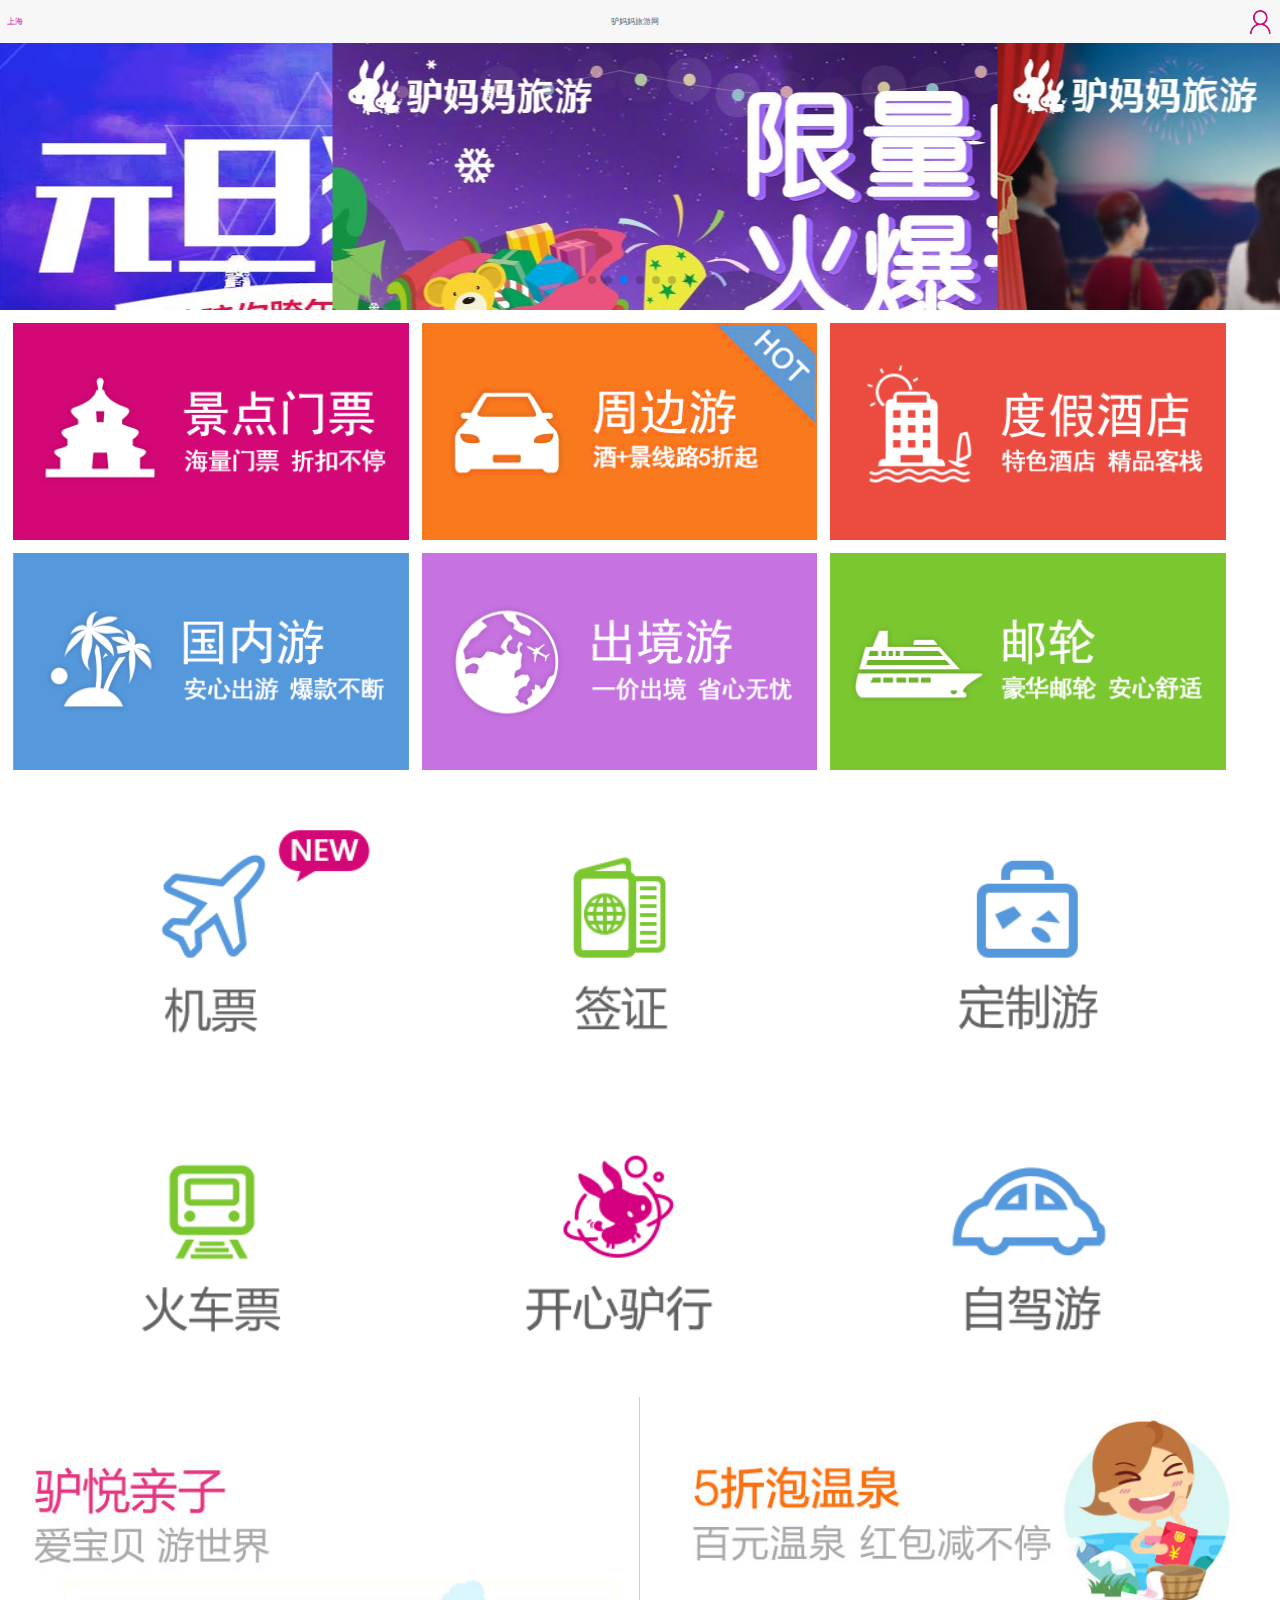
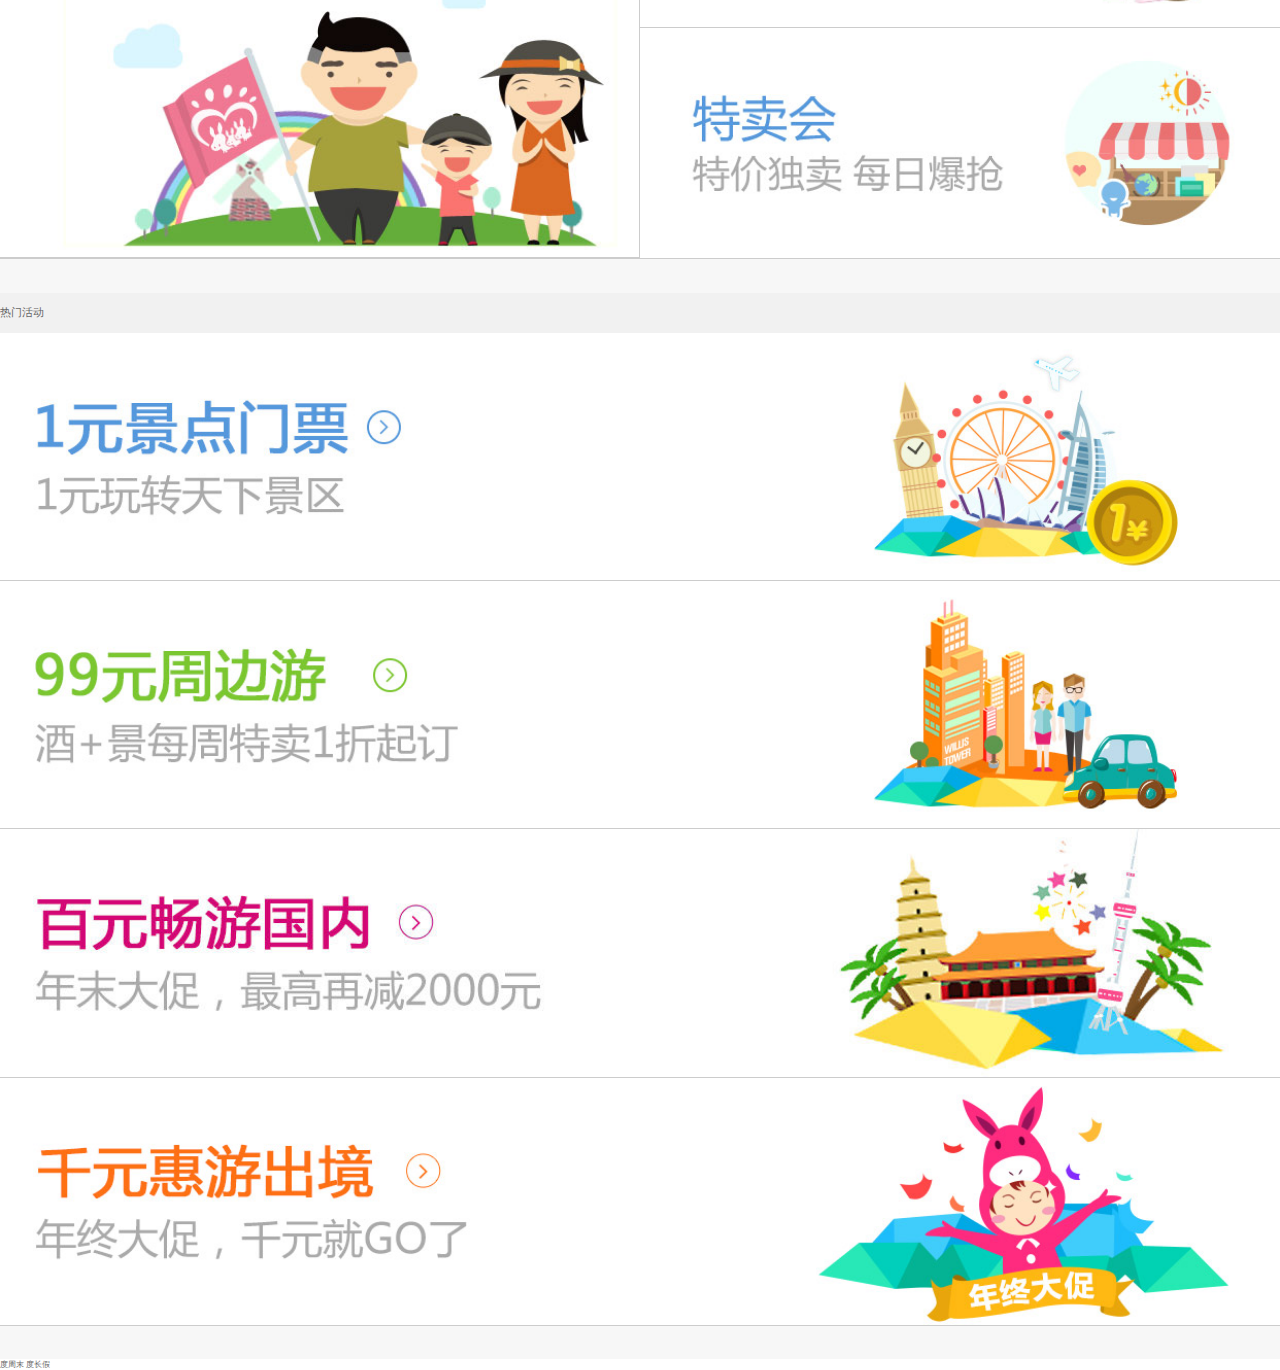
<file: lmm/index.html>
<!DOCTYPE html>
<html lang="en">

<head>
    <meta charset="UTF-8">
    <meta name="viewport" content="width=device-width, initial-scale=1.0, user-scalable=no">
    <title>lmm</title>
    <link rel="stylesheet" href="assets/swiper-4.4.6/dist/css/swiper.css">
    <link rel="stylesheet" href="less/base.css">
    <link rel="stylesheet" href="less/index.css">
</head>

<body>
    <!--头部-->
    <header class="lmm_header">
        <div class="lmm_left">
            <p>上海</p>
            <span></span>
        </div>
        <p>驴妈妈旅游网</p>
        <div class="lmm_right">
            <img src="images/icon/my.png" alt="">
        </div>
    </header>
    <!--轮播图-->
    <div class="lmm_banner">
        <div class="swiper-container">
            <div class="swiper-wrapper">
                <div class="swiper-slide"><img src="images/img/banner1.jpg" alt=""></div>
                <div class="swiper-slide"><img src="images/img/banner2.jpg" alt=""></div>
                <div class="swiper-slide"><img src="images/img/banner3.jpg" alt=""></div>
                <div class="swiper-slide"><img src="images/img/banner4.jpg" alt=""></div>
                <div class="swiper-slide"><img src="images/img/banner5.jpg" alt=""></div>
                <div class="swiper-slide"><img src="images/img/banner6.jpg" alt=""></div>
                <div class="swiper-slide"><img src="images/img/banner7.jpg" alt=""></div>
            </div>
            <div class="swiper-pagination"></div>
        </div>
    </div>
    <!--导航栏-->
    <nav class="lmm_nav clearfix">
        <ul>
            <li><img src="images/icon/nav1.png" alt=""></li>
            <li><img src="images/icon/nav2.png" alt=""></li>
            <li><img src="images/icon/nav3.png" alt=""></li>
            <li><img src="images/icon/nav4.png" alt=""></li>
            <li><img src="images/icon/nav5.png" alt=""></li>
            <li><img src="images/icon/nav6.png" alt=""></li>
        </ul>
    </nav>
    <!--功能-->
    <div class="lmm_fun lmm_nav clearfix">
        <ul>
            <li><img src="images/icon/j1.png" alt=""></li>
            <li><img src="images/icon/j2.png" alt=""></li>
            <li><img src="images/icon/j3.png" alt=""></li>
            <li><img src="images/icon/j4.png" alt=""></li>
            <li><img src="images/icon/j5.png" alt=""></li>
            <li><img src="images/icon/j6.png" alt=""></li>
        </ul>
    </div>
    <!-- 活动 -->
    <div class="lmm_activity clearfix">
        <div class="lmm_left">
            <img src="images/img/t1.jpg" alt="">
        </div>
        <div class="lmm_rt">
            <img src="images/img/t2.jpg" alt="">
        </div>
        <div class="lmm_rb">
            <img src="images/img/t3.jpg" alt="">
        </div>
    </div>
    <!-- 热门活动 -->
    <div class="lmm_hotActivity">
        <div class="nav">热门活动</div>
        <div class="col">
            <img src="images/img/r1.jpg" alt="">
        </div>
        <div class="col">
            <img src="images/img/r2.jpg" alt="">
        </div>
        <div class="col">
            <img src="images/img/r3.jpg" alt="">
        </div>
        <div class="col">
            <img src="images/img/r4.jpg" alt="">
        </div>
    </div>
    <!-- table栏 -->
    <div class="lmm_table">
        <div class="tab">
            <a href="#">度周末</a>
            <a href="#">度长假</a>
        </div>
    </div>
    <!-- 底部 -->
    <footer class="lmm_footer">

    </footer>
    <script src="assets/swiper-4.4.6/dist/js/swiper.js"></script>
    <script src="js/conver.js"></script>
    <script src="js/index.js"></script>
</body>

</html>
</file>
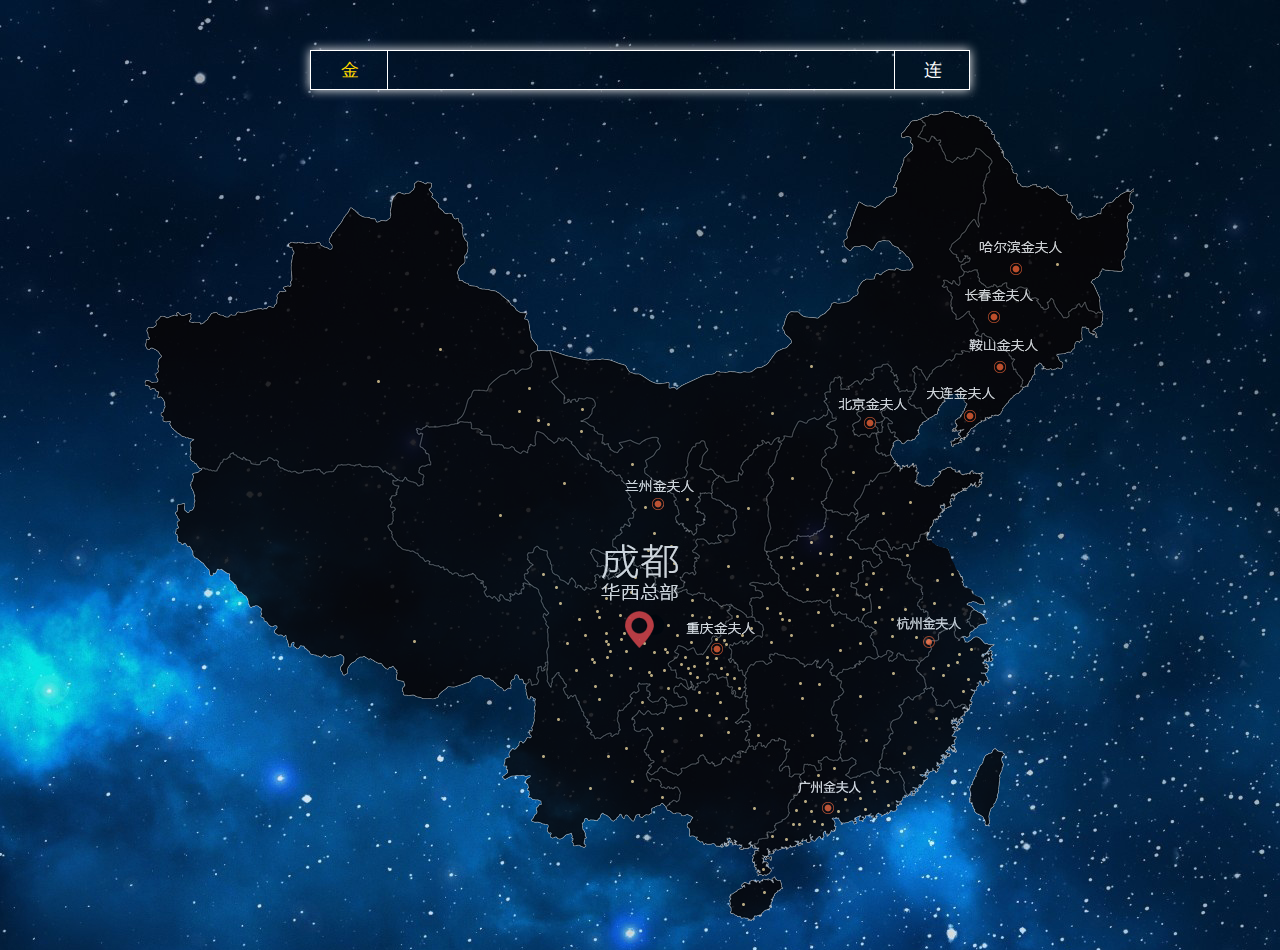
<file: Mrs King/index.html>
<!DOCTYPE html>
<html lang="en">
<head>
    <meta charset="UTF-8">
    <meta name="viewport" content="width=device-width, initial-scale=1.0">
    <meta http-equiv="X-UA-Compatible" content="ie=edge">
    <title>金夫人</title>
    <link rel="icon" href="favicon.ico">
    <link rel="stylesheet" href="css/index.css">
</head>
<body>
    <div style="width: 1260;height: 100%;margin: 0 auto;">
        <div class="shuRu">
            <p class="xian-top"></p>
            <p class="xian-bottom"></p>
            <p class="xian-left"></p>
            <p class="xian-right"></p>

            <p class="li-left"></p>
            <p class="li-right"></p>
            <div></div>
            <input type="text">
            <a href="javascript:;"></a>
        </div>
        <div class="map">
            <div>
                <div>

                </div>
            </div>
            <a href="#" target="_blank">
                <p></p>
            </a>
            <p></p>
        </div>
    </div>
    <script src="js/jquery-1.12.4.js"></script>
    <script src="js/index.js"></script>
</body>
</html>
</file>
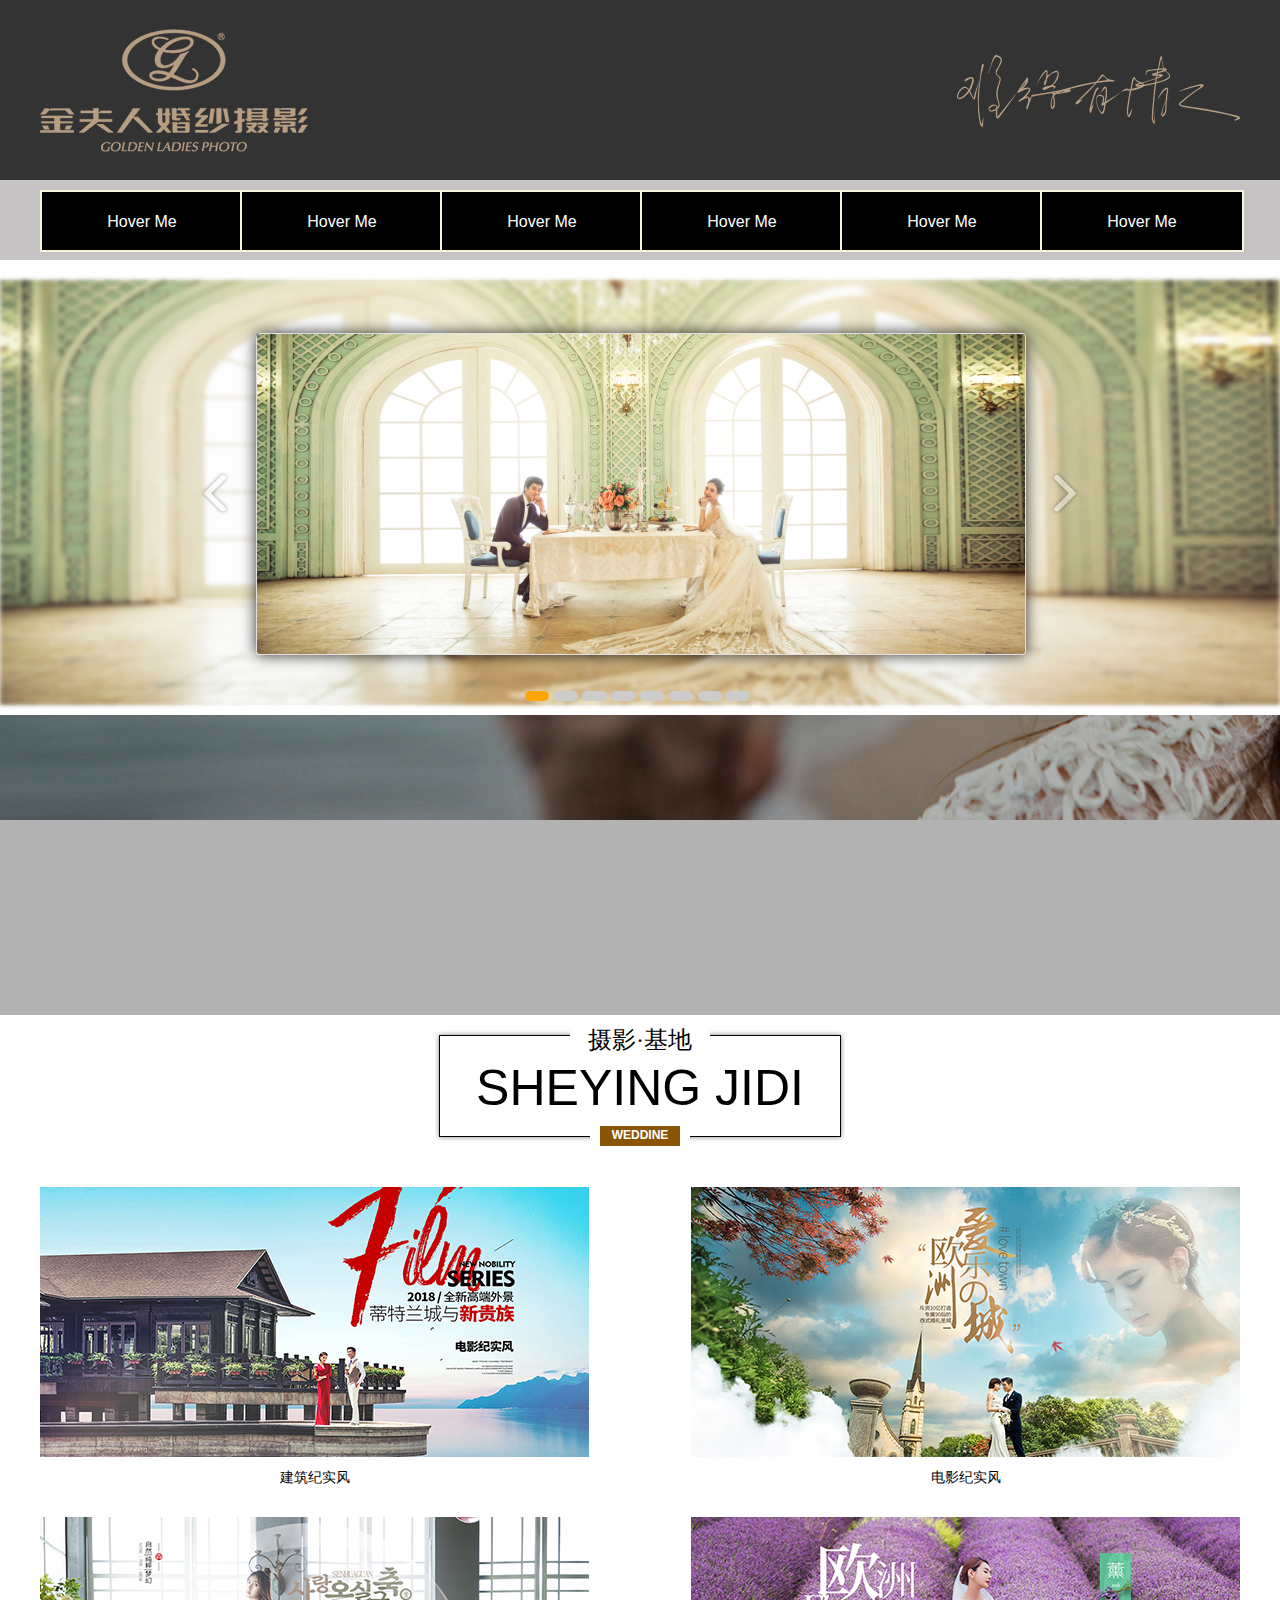
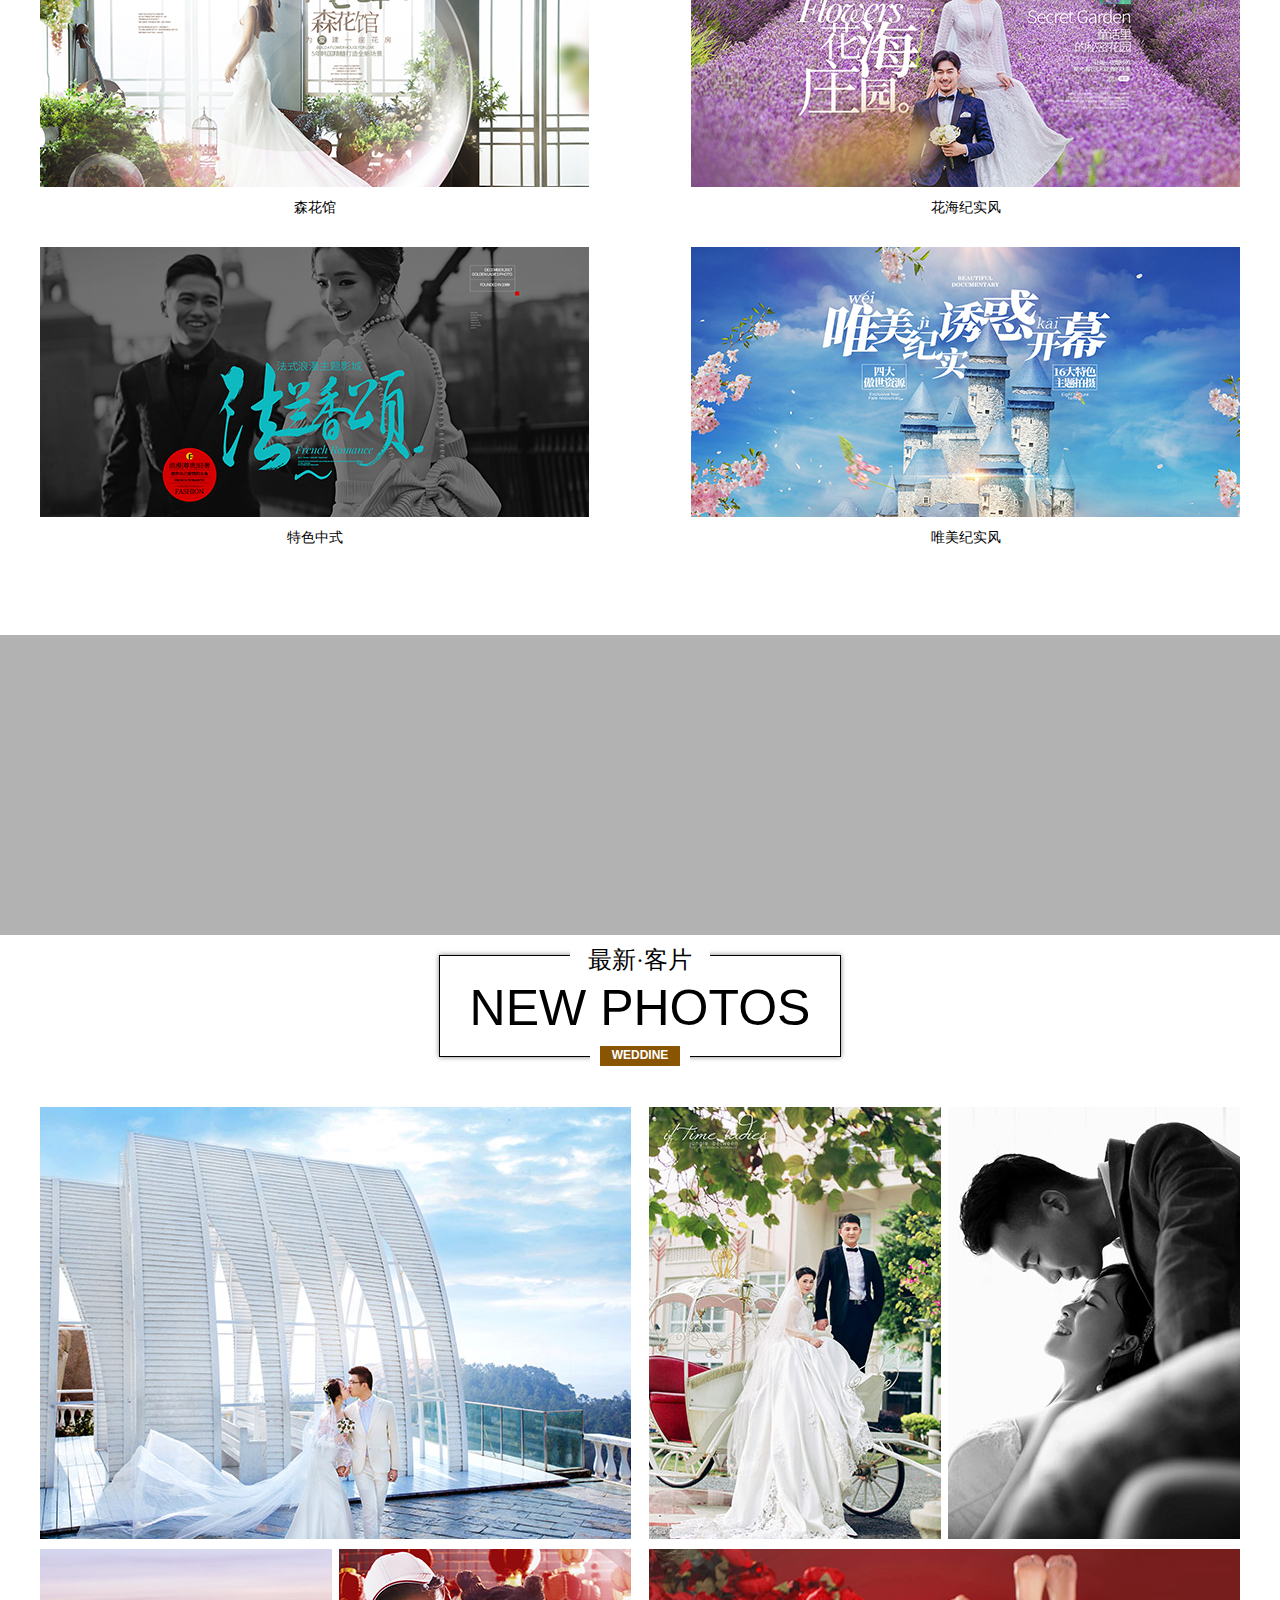
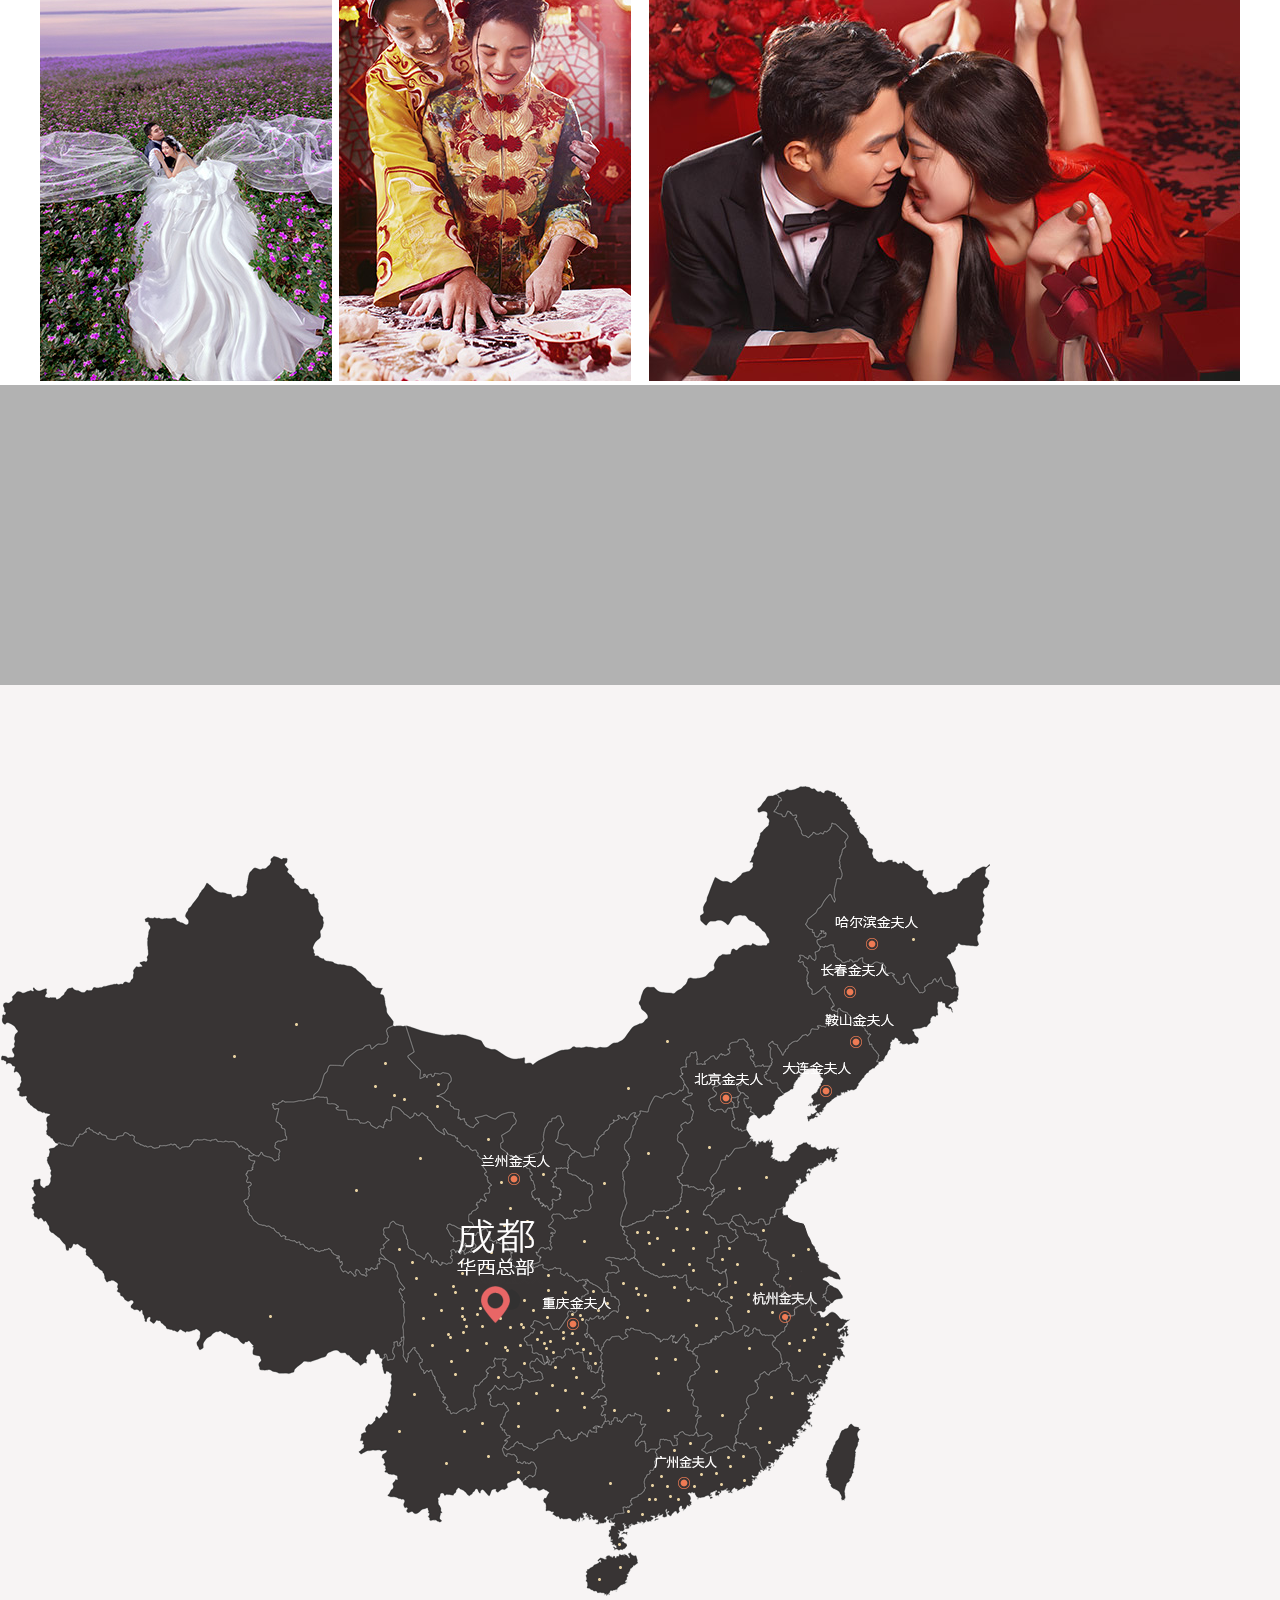
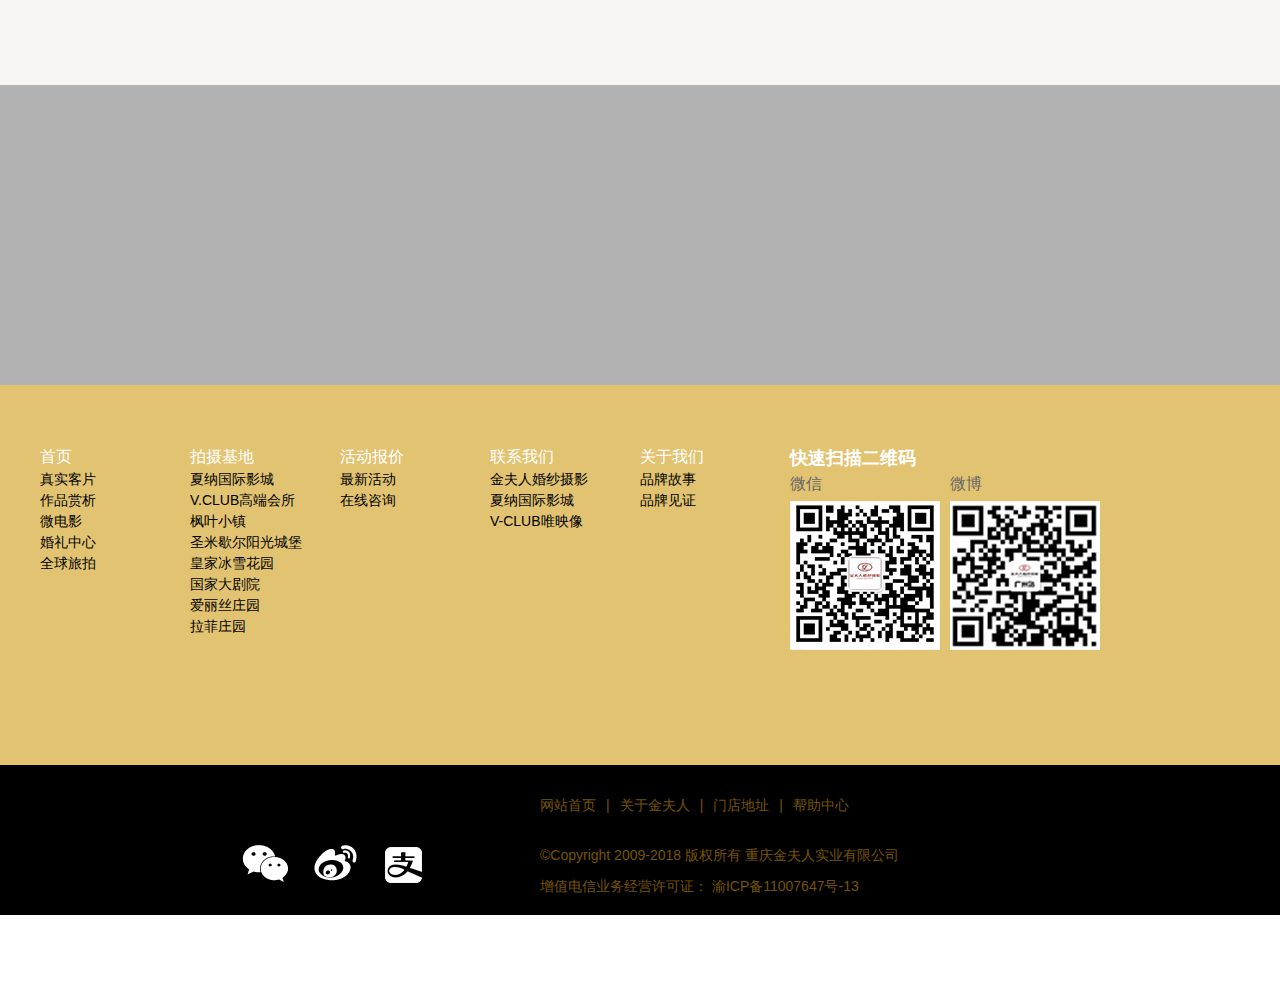
<file: Mrs King/lanzhou/index.html>
<!DOCTYPE html>
<html lang="en">

<head>
    <meta charset="UTF-8">
    <meta name="viewport" content="width=device-width, initial-scale=1.0">
    <meta http-equiv="X-UA-Compatible" content="ie=edge">
    <title>金夫人婚纱摄影</title>
    <link rel="icon" href="./favicon.ico" type="image/x-icon">
    <link rel="stylesheet" href="./css/base.css">
    <link rel="stylesheet" href="./css/index.css">
    <link rel="stylesheet" href="./css/style.css">
</head>

<body>
    <!-- 顶部 statr -->
    <div class="header">
        <div class="w">
            <div class="logo fl">
                <a href="../home.html">
                    <img src="./images/logo.png" alt="金夫人婚纱摄影">
                </a>
            </div>
            <div class="txt fr">
                <img src="./images/logo-txt.png" alt="难得有情人">
            </div>
        </div>
    </div>
    <!-- 顶部 end -->
    <!-- 导航  S -->
    <div class="nav">
        <div class="inner w">
            <ul>
                <li>
                    <span class="face">Hover Me</span>
                    <span class="face">
                        <a href="../home.html">首页</a>
                    </span>
                </li>
                <li>
                    <span class="face">Hover Me</span>
                    <span class="face">
                        <a href="javascript:;">去哪拍</a>
                    </span>
                </li>
                <li>
                    <span class="face">Hover Me</span>
                    <span class="face">
                        <a href="javascript:;">作品展示</a>
                    </span>
                </li>
                <li>
                    <span class="face">Hover Me</span>
                    <span class="face">
                        <a href="javascript:;">微电影</a>
                    </span>
                </li>
                <li>
                    <span class="face">Hover Me</span>
                    <span class="face">
                        <a href="javascript:;">摄影基地</a>
                    </span>
                </li>
                <li>
                    <span class="face">Hover Me</span>
                    <span class="face">
                        <a href="javascript:;">关于我们</a>
                    </span>
                </li>
            </ul>
        </div>
    </div>
    <!-- 导航  E -->
    <!-- banner s -->
    <div class="rotateBanner"></div>
    <!-- banner e -->
    <!-- 窗口  s -->
    <div class="scuhou">
        <div class="inner"></div>
    </div>
    <!-- 窗口  e -->
    <!-- sheying  s -->
    <div class="sheying">
        <div class="inner w">
            <div class="s-top">
                <span class="span1">摄影·基地</span>
                <p>SHEYING JIDI</p>
                <span class="span2">
                    <i>WEDDINE</i>
                </span>
            </div>
            <div class="s-bottom">
                <ul>
                    <li>
                        <div class="yinying">
                            <a href="javascript:;">
                                <img src="./images/ouzhou.jpg" alt="">
                            </a>
                            <p>
                                <a href="javascript:;">电影纪实风</a>
                            </p>
                        </div>
                    </li>
                    <li>
                        <div class="yinying">
                            <a href="javascript:;">
                                <img src="./images/jishi.jpg" alt="">
                            </a>
                            <p>
                                <a href="javascript:;">建筑纪实风</a>
                            </p>
                        </div>
                    </li>
                    <li>
                        <div class="yinying">
                            <a href="javascript:;">
                                <img src="./images/huahai.jpg" alt="">
                            </a>
                            <p>
                                <a href="javascript:;">花海纪实风</a>
                            </p>
                        </div>
                    </li>
                    <li>
                        <div class="yinying">
                            <a href="javascript:;">
                                <img src="./images/senhua.jpg" alt="">
                            </a>
                            <p>
                                <a href="javascript:;">森花馆</a>
                            </p>
                        </div>
                    </li>
                    <li>
                        <div class="yinying">
                            <a href="javascript:;">
                                <img src="./images/weimei.jpg" alt="">
                            </a>
                            <p>
                                <a href="javascript:;">唯美纪实风</a>
                            </p>
                        </div>
                    </li>
                    <li>
                        <div class="yinying">
                            <a href="javascript:;">
                                <img src="./images/fashi.jpg" alt="">
                            </a>
                            <p>
                                <a href="javascript:;">特色中式</a>
                            </p>
                        </div>
                    </li>
                </ul>
            </div>
        </div>
    </div>
    <!-- sheying  e -->
    <!-- 窗口  s -->
    <div class="kcuhou">
        <div class="inner"></div>
    </div>
    <!-- 窗口  e -->
    <!-- 客片  s -->
    <div class="kepian">
        <div class="inner w">
            <div class="s-top">
                <span class="span1">最新·客片</span>
                <p>NEW PHOTOS</p>
                <span class="span2">
                    <i>WEDDINE</i>
                </span>
            </div>
            <div class="k-btm">
                <ul>
                    <li>
                        <ul class="ul1">
                            <li>
                                <a href="javascript:;">
                                    <img src="./images/ke1-1.jpg" alt="">
                                    <span>
                                        <em class="em1"></em>
                                        <em class="em2"></em>
                                        <em class="em3"></em>
                                        <i>方先生&朱小姐</i>
                                    </span>
                                </a>
                            </li>
                            <li>
                                <a class="fl" href="javascript:;">
                                    <img src="./images/ke1-2.jpg" alt="">
                                    <span>
                                        <em class="em1"></em>
                                        <em class="em2"></em>
                                        <em class="em3"></em>
                                        <i>刘先生&张小姐</i>
                                    </span>
                                </a>
                                <a class="fr" href="javascript:;">
                                    <img src="./images/ke1-3.jpg" alt="">
                                    <span>
                                        <em class="em1"></em>
                                        <em class="em2"></em>
                                        <em class="em3"></em>
                                        <i>陆先生&毛小姐</i>
                                    </span>
                                </a>
                            </li>
                            <li>
                                <a class="fl" href="javascript:;">
                                    <img src="./images/ke1-4.jpg" alt="">
                                    <span>
                                        <em class="em1"></em>
                                        <em class="em2"></em>
                                        <em class="em3"></em>
                                        <i>陈先生&谢小姐</i>
                                    </span>
                                </a>
                                <a class="fr" href="javascript:;">
                                    <img src="./images/ke1-5.jpg" alt="">
                                    <span>
                                        <em class="em1"></em>
                                        <em class="em2"></em>
                                        <em class="em3"></em>
                                        <i>向先生&陆小姐</i>
                                    </span>
                                </a>
                            </li>
                            <li>
                                <a href="javascript:;">
                                    <img src="./images/ke1-6.jpg" alt="">
                                    <span>
                                        <em class="em1"></em>
                                        <em class="em2"></em>
                                        <em class="em3"></em>
                                        <i>邓先生&黎小姐</i>
                                    </span>
                                </a>
                            </li>
                        </ul>
                    </li>
                    <li class="displays">
                        <ul class="ul1">
                            <li>
                                <a href="javascript:;">
                                    <img src="./images/ke2-1.jpg" alt="">
                                    <span>
                                        <em class="em1"></em>
                                        <em class="em2"></em>
                                        <em class="em3"></em>
                                        <i>方先生&朱小姐</i>
                                    </span>
                                </a>
                            </li>
                            <li>
                                <a class="fl" href="javascript:;">
                                    <img src="./images/ke2-2.jpg" alt="">
                                    <span>
                                        <em class="em1"></em>
                                        <em class="em2"></em>
                                        <em class="em3"></em>
                                        <i>刘先生&张小姐</i>
                                    </span>
                                </a>
                                <a class="fr" href="javascript:;">
                                    <img src="./images/ke2-3.jpg" alt="">
                                    <span>
                                        <em class="em1"></em>
                                        <em class="em2"></em>
                                        <em class="em3"></em>
                                        <i>陆先生&毛小姐</i>
                                    </span>
                                </a>
                            </li>
                            <li>
                                <a class="fl" href="javascript:;">
                                    <img src="./images/ke2-4.jpg" alt="">
                                    <span>
                                        <em class="em1"></em>
                                        <em class="em2"></em>
                                        <em class="em3"></em>
                                        <i>陈先生&谢小姐</i>
                                    </span>
                                </a>
                                <a class="fr" href="javascript:;">
                                    <img src="./images/ke2-5.jpg" alt="">
                                    <span>
                                        <em class="em1"></em>
                                        <em class="em2"></em>
                                        <em class="em3"></em>
                                        <i>向先生&陆小姐</i>
                                    </span>
                                </a>
                            </li>
                            <li>
                                <a href="javascript:;">
                                    <img src="./images/ke2-6.jpg" alt="">
                                    <span>
                                        <em class="em1"></em>
                                        <em class="em2"></em>
                                        <em class="em3"></em>
                                        <i>邓先生&黎小姐</i>
                                    </span>
                                </a>
                            </li>
                        </ul>
                    </li>
                </ul>
            </div>
            <div class="arr">
                <span class="a_left"></span>
                <span class="a_right"></span>
            </div>
        </div>
    </div>
    <!-- 客片  e -->
    <!-- 窗口  s -->
    <div class="mcuhou">
        <div class="inner"></div>
    </div>
    <!-- 窗口  e -->
    <!-- map  S -->
    <div class="map">
        <div class="inner clearfix">
            <div class="left fl"></div>
            <div class="right fr">
                <div class="top">
                    <div class="city">
                        <span>请选择城市</span>
                        <ul class="cityUl">
                            <li>
                                <a href="javascript:;">婚纱摄影哈尔滨站</a>
                            </li>
                            <li>
                                <a href="javascript:;">婚纱摄影北京站</a>
                            </li>
                            <li>
                                <a href="javascript:;">婚纱摄影长春站</a>
                            </li>
                            <li>
                                <a href="javascript:;">婚纱摄影大连站</a>
                            </li>
                            <li>
                                <a href="javascript:;">婚纱摄影成都站</a>
                            </li>
                            <li>
                                <a href="javascript:;">婚纱摄影杭州站</a>
                            </li>
                            <li>
                                <a href="javascript:;">婚纱摄影广州站</a>
                            </li>
                            <li>
                                <a href="javascript:;">婚纱摄影兰州站</a>
                            </li>
                            <li>
                                <a href="javascript:;">婚纱摄影鞍山站</a>
                            </li>
                            <li>
                                <a href="javascript:;">婚纱摄影重庆站</a>
                            </li>
                        </ul>
                    </div>
                </div>
                <div class="bottom">

                </div>
            </div>
        </div>
    </div>
    <!-- map  E -->
    <!-- 窗口  s -->
    <div class="bcuhou">
        <div class="inner"></div>
    </div>
    <!-- 窗口  e -->
    <!-- 下部  s  -->
    <div class="bottom">
        <div class="inner">
            <div class="w">
                <div class="left">
                    <dl>
                        <dt>首页</dt>
                        <dd>
                            <a href="javascript:;">真实客片</a>
                        </dd>
                        <dd>
                            <a href="javascript:;">作品赏析</a>
                        </dd>
                        <dd>
                            <a href="javascript:;">微电影</a>
                        </dd>
                        <dd>
                            <a href="javascript:;">婚礼中心</a>
                        </dd>
                        <dd>
                            <a href="javascript:;">全球旅拍</a>
                        </dd>
                    </dl>
                    <dl>
                        <dt>拍摄基地</dt>
                        <dd>
                            <a href="javascript:;">夏纳国际影城</a>
                        </dd>
                        <dd>
                            <a href="javascript:;">V.CLUB高端会所</a>
                        </dd>
                        <dd>
                            <a href="javascript:;">枫叶小镇</a>
                        </dd>
                        <dd>
                            <a href="javascript:;">圣米歇尔阳光城堡</a>
                        </dd>
                        <dd>
                            <a href="javascript:;">皇家冰雪花园</a>
                        </dd>
                        <dd>
                            <a href="javascript:;">国家大剧院</a>
                        </dd>
                        <dd>
                            <a href="javascript:;">爱丽丝庄园</a>
                        </dd>
                        <dd>
                            <a href="javascript:;">拉菲庄园</a>
                        </dd>
                    </dl>
                    <dl>
                        <dt>活动报价</dt>
                        <dd>
                            <a href="javascript:;">最新活动</a>
                        </dd>
                        <dd>
                            <a href="javascript:;">在线咨询</a>
                        </dd>
                    </dl>
                    <dl>
                        <dt>联系我们</dt>
                        <dd>
                            <a href="javascript:;">金夫人婚纱摄影</a>
                        </dd>
                        <dd>
                            <a href="javascript:;">夏纳国际影城</a>
                        </dd>
                        <dd>
                            <a href="javascript:;">V-CLUB唯映像</a>
                        </dd>
                    </dl>
                    <dl>
                        <dt>关于我们</dt>
                        <dd>
                            <a href="javascript:;">品牌故事</a>
                        </dd>
                        <dd>
                            <a href="javascript:;">品牌见证</a>
                        </dd>
                    </dl>
                </div>
                <div class="right">
                    <h3>快速扫描二维码</h3>
                    <dl class="dl1">
                        <dt>微信</dt>
                        <dd>
                            <a href="javascript:;"></a>
                        </dd>
                    </dl>
                    <dl class="dl2">
                        <dt>微博</dt>
                        <dd>
                            <a href="javascript:;"></a>
                        </dd>
                    </dl>
                </div>
            </div>
        </div>
    </div>
    <!-- 下部  e -->
    <!-- 底部  s -->
    <div class="footer">
        <div class="inner">
            <div class="w">
                <div class="left fl">
                    <ul class="left-ul">
                        <li>
                            <a href="javascript:;"></a>
                        </li>
                        <li>
                            <a href="javascript:;"></a>
                        </li>
                        <li>
                            <a href="javascript:;"></a>
                        </li>
                    </ul>
                </div>
                <div class="right fr">
                    <ul class="clearfix">
                        <li>
                            <a href="javascript:;">网站首页</a>
                        </li>
                        <li class="sg">|</li>
                        <li>
                            <a href="javascript:;">关于金夫人</a>
                        </li>
                        <li class="sg">|</li>
                        <li>
                            <a href="javascript:;">门店地址</a>
                        </li>
                        <li class="sg">|</li>
                        <li>
                            <a href="javascript:;">帮助中心</a>
                        </li>
                    </ul>
                    <p>©Copyright 2009-2018 版权所有 重庆金夫人实业有限公司</p>
                    <p>增值电信业务经营许可证： 渝ICP备11007647号-13</p>
                </div>
            </div>
        </div>
    </div>
    <!-- 底部  e -->
    <!-- 回到顶部 -->
    <div class="dingbu">
        <a href="javascript:;">
            <span>回到</span>
            <i>顶部</i>
        </a>
    </div>




    <script src="./js/jquery-1.12.4.js"></script>
    <script src="./js/banner.js"></script>
    <script src="./js/data.js"></script>
    <script>
        //默认haerbin
        data($('.map .right .bottom'), haerbin);
        var width = $(window).width();
        $('body').css('width', width);
        //      this.defaults = {
        //          imgArr : [] ,    //存放图片url数组
        //          bgSwitchType : "fade" ,   //背景图切换方式（fade or slide）
        //          switchDirection : "top" ,    //slide切换方式下的方向（top / bottom / left / right）
        //          speed : 500 ,    //切换的速度
        //          defaultHeight : 425 ,    //默认的整体的高度
        //      };
        var arr = {
            imgArr: [
                "images/banner1.jpg", "images/banner2.jpg", "images/banner3.jpg", "images/banner4.jpg",
                "images/banner5.jpg", "images/banner6.jpg", "images/banner7.jpg", "images/banner8.jpg"
            ],
            bgSwitchType: 'slide',
            switchDirection: 'right'
        };
        $(".rotateBanner").rotateBanner(arr);
        //banner 轮播
        var inId = setInterval(function () {
            $('.rotateBanner .rotateBanner-Right').click();
        }, 5000);
        $(".rotateBanner").mouseenter(function () {
            clearInterval(inId);
        });
        $(".rotateBanner").mouseleave(function () {
            inId = setInterval(function () {
                $('.rotateBanner .rotateBanner-Right').click();
            }, 5000)
        });

        $('.map .city').hover(function () {
            $('.map .city .cityUl').stop().slideDown();
        }, function () {
            $('.map .city .cityUl').stop().slideUp();
        });
        //选择城市
        $('.map .top .city .cityUl li').click(function () {
            var index = $(this).index();
            var city = $(this).text();
            $('.map .top .city span').text(city);
            $('.map .city .cityUl').stop().slideUp(100);
            var $dom = $('.map .right .bottom');
            switch (index) {
                case 0:
                    data($dom, haerbin);
                    break;
                case 1:
                    data($dom, beijing);
                    break;
                case 2:
                    data($dom, changchun);
                    break;
                case 3:
                    data($dom, dalian);
                    break;
                case 4:
                    data($dom, chengdou);
                    break;
                case 5:
                    data($dom, hangzhou);
                    break;
                default:
                    data($dom, haerbin);
                    break;
            }
        });

        $('.sheying .s-bottom .yinying').hover(function () {
            $(this).stop().animate({
                'top': 10,
                'left': 10,
            }, 500);
        }, function () {
            $(this).stop().animate({
                'top': 0,
                'left': 0,
            }, 500);
        });

        $('.kepian .k-btm .ul1 li a').mouseenter(function () {
            $(this).children('img').css('opacity', '0.3');
            $(this).find('span').show();
            $(this).find('.em1').stop().animate({
                'width': "100%",
                'height': "100%"
            }, 600);
            $(this).find('.em2').stop().animate({
                'width': "100%"
            }, 600);
            $(this).find('.em3').stop().animate({
                'height': "100%"
            }, 600);
            $(this).find('i').stop().animate({
                'opacity': "1",
                'top': '50%'
            }, 600);
            // $(this).find('i').fadeIn();
        });
        $('.kepian .k-btm .ul1 li a').mouseleave(function () {
            $(this).children('img').css('opacity', '1');
            // $(this).find('i').fadeOut();
            $(this).find('i').stop().animate({
                'opacity': "0",
                'top': '30%'
            }, 200);
            $(this).find('.em1').stop().animate({
                'width': 0,
                'height': 0
            }, 10);
            $(this).find('.em2').stop().animate({
                'width': 0
            }, 10);
            $(this).find('.em3').stop().animate({
                'height': 0
            }, 10);
            $(this).find('span').hide(200);
        });
        //客片轮播图
        $('.arr .a_right').click(function () {
            var $lis = $('.kepian .k-btm > ul > li');
            $lis.stop().fadeToggle(500);
            $lis.each(function (index, item) {
                $(item).hasClass('displays') ?
                    $(item).removeClass('displays') :
                    $(item).addClass('displays');
            });
        });
        $('.arr .a_left').click(function () {
            var $lis = $('.kepian .k-btm > ul > li');
            $lis.stop().fadeToggle(500);
            $lis.each(function (index, item) {
                $(item).hasClass('displays') ?
                    $(item).removeClass('displays') :
                    $(item).addClass('displays');
            });
        });
        // 回到顶部
        $(window).scroll(function () {
            if ($('body,html').scrollTop() >= 1000) {
                $('.dingbu').show();
                timeOut1();
            } else {
                $('.dingbu').hide();
                timeOut2();
            }
        });

        $('.dingbu').hover(function () {
            $(this).stop().animate({
                'left': 0,
                'opacity': 1
            }, 500);
        }, function () {
            $(this).stop().animate({
                'left': -50,
                'opacity': 0.5
            }, 500);
        });

        $('.dingbu').click(function () {
            $('body,html').stop().animate({
                'scrollTop': 0
            }, 100);
        });

        function timeOut1() {
            setTimeout(function () {
                $('.dingbu').stop().animate({
                    'left': -50,
                    'opacity': 0.5
                }, 500);
            }, 1000);
        }
        function timeOut2() {
            setTimeout(function () {
                $('.dingbu').stop().animate({
                    'left': 0,
                    'opacity': 1
                }, 500);
            }, 100);
        }

    </script>
</body>

</html>
</file>
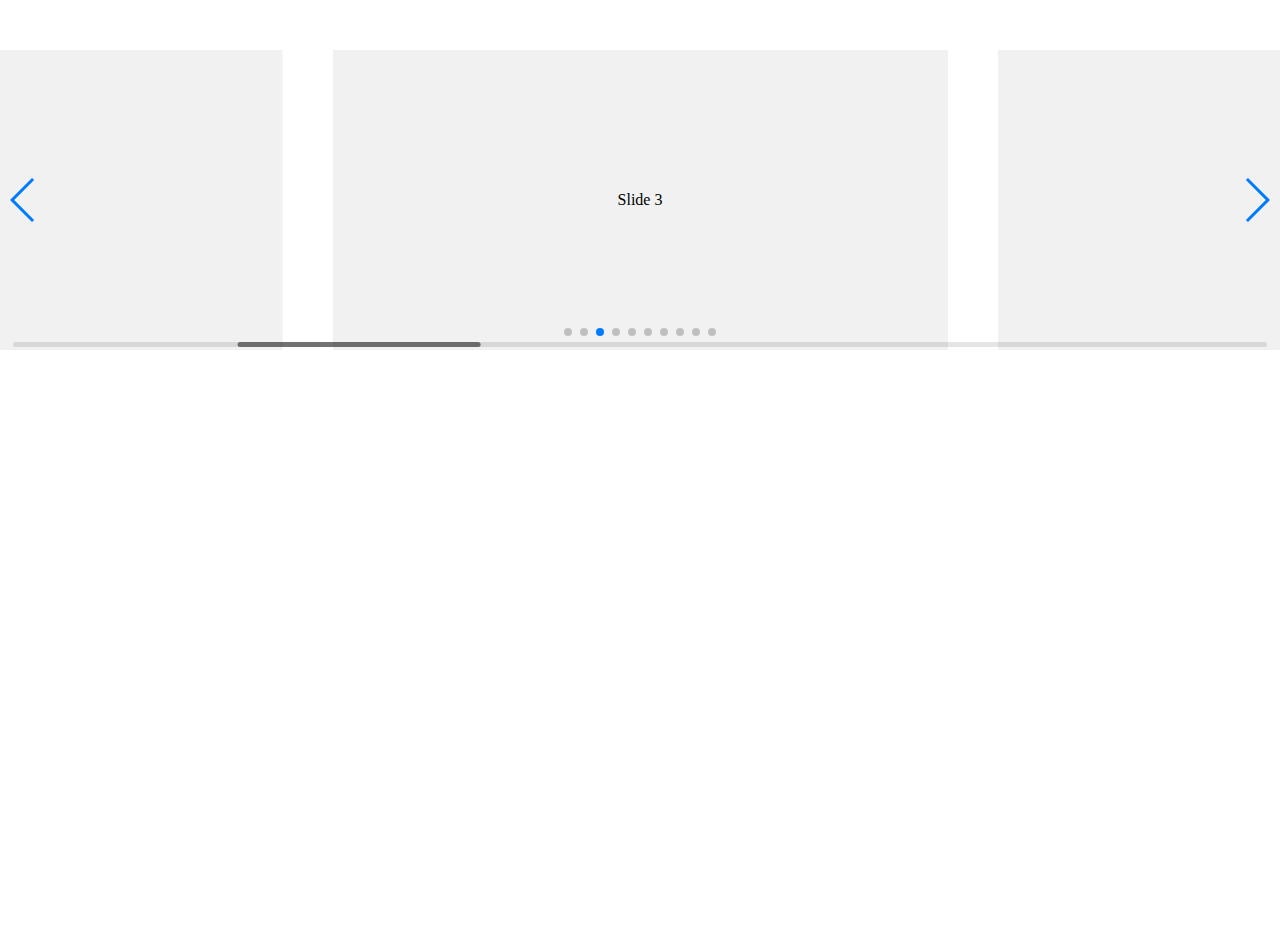
<file: lmm/assets/swiper-4.4.6/playground/index.html>
<!doctype html>
<html lang="en">
<head>
    <meta charset="UTF-8">
    <title>Swiper Playground</title>
    <link rel="stylesheet" href="../dist/css/swiper.min.css">
    <meta name="viewport" content="width=device-width">
</head>
<body>
    <div class="swiper-container">
        <div class="swiper-scrollbar"></div>
        <div class="swiper-button-prev"></div>
        <div class="swiper-button-next"></div>
        <div class="swiper-wrapper">
            <div class="swiper-slide">Slide 1</div>
            <div class="swiper-slide">Slide 2</div>
            <div class="swiper-slide">Slide 3</div>
            <div class="swiper-slide">Slide 4</div>
            <div class="swiper-slide">Slide 5</div>
            <div class="swiper-slide">Slide 6</div>
            <div class="swiper-slide">Slide 7</div>
            <div class="swiper-slide">Slide 8</div>
            <div class="swiper-slide">Slide 9</div>
            <div class="swiper-slide">Slide 10</div>
        </div>
        <div class="swiper-pagination"></div>
    </div>
    <style>
    body, html {
        padding: 0;
        margin: 0;
        position: relative;
        height: 100%;
    }
    .swiper-container {
        width: 100%;
        height: 300px;
        margin: 50px auto;
    }
    .swiper-slide {
        background: #f1f1f1;
        color:#000;
        text-align: center;
        line-height: 300px;
    }
    </style>
    <script src="../dist/js/swiper.min.js"></script>
    <script>
        var swiper = new Swiper({
            el: '.swiper-container',
            initialSlide: 2,
            spaceBetween: 50,
            slidesPerView: 2,
            centeredSlides: true,
            slideToClickedSlide: true,
            grabCursor: true,
            scrollbar: {
              el: '.swiper-scrollbar',
            },
            mousewheel: {
              enabled: true,
            },
            keyboard: {
              enabled: true,
            },
            pagination: {
              el: '.swiper-pagination',
            },
            navigation: {
              nextEl: '.swiper-button-next',
              prevEl: '.swiper-button-prev',
            },
        });
    </script>
</body>
</html>
</file>
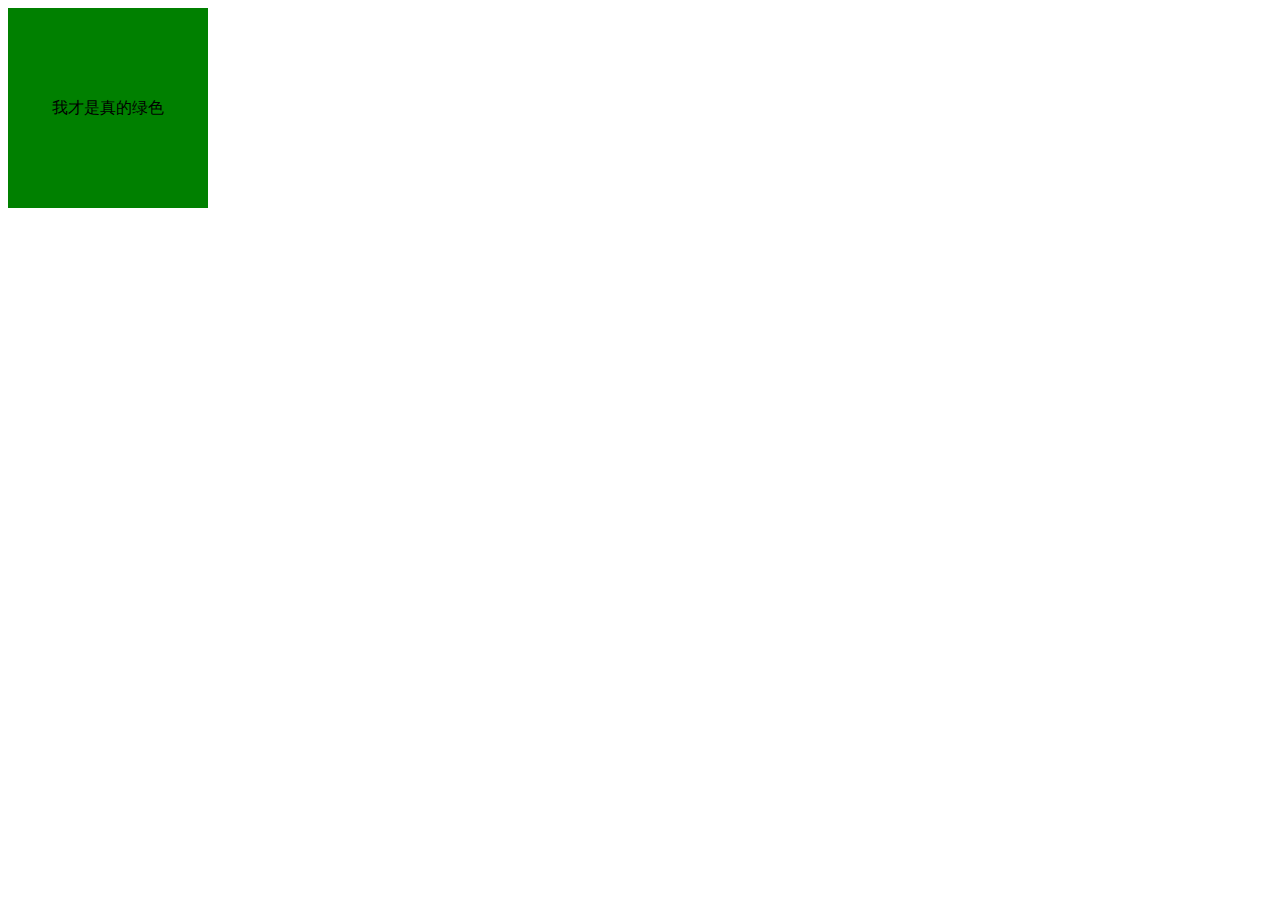
<file: nice.html>
<!DOCTYPE html>
<html lang="en">

<head>
    <meta charset="UTF-8">
    <meta name="viewport" content="width=device-width, initial-scale=1.0">
    <meta http-equiv="X-UA-Compatible" content="ie=edge">
    <title>Document</title>
    <style>
        .divClones>div {
            float: left;
        }
    </style>
</head>

<body>
    <div>
        <div style='background-color:green;width:200px;height:200px;text-align:center;line-height:200px;'>我才是真的绿色</div>
    </div>

    <div class="divClones"></div>
    <script>

        // 获取克隆的对象‘我才是真的绿色’
        // var getCloneDiv = document.querySelector("body>div>div:nth-child(1)");
        // 用addEventListener给真的节点添加事件
        // getCloneDiv.addEventListener("click", function () {
        //     alert("我是你妈，我创造了你");
        // });
        // function cloneDiv() {
        //     var clo = getCloneDiv.cloneNode();//用cloneNode（）克隆
        //     console.log(clo);
        //     document.querySelector(".divClones").appendChild(clo);
        // 把cloneNode（）克隆的节点添加在class为divClones节点中

        // }
        // cloneDiv();
        // function cloneTrueDiv() {
        //     var clo = getCloneDiv.cloneNode(true);//用cloneNode（true）克隆
        //     console.log(clo);
        //     document.querySelector(".divClones").appendChild(clo);//把cloneNode（true）克隆的节点添加在class为divClones节点中

        // }
        // cloneTrueDiv();
        // var foo = "get-element-by-id";
        // function combo(msg) {
        //     var arr = msg.split("-");
        //     for (var i = 1; i < arr.length; i++) {
        //         arr[i] = arr[i].charAt().toUpperCase() + arr[i].slice(1, arr[i].length);
        //     }
        //    msg = arr.join("");
        //    return msg;
        // }
        // var a = combo(foo);
        // console.log(a);

    </script>
</body>

</html>
</file>
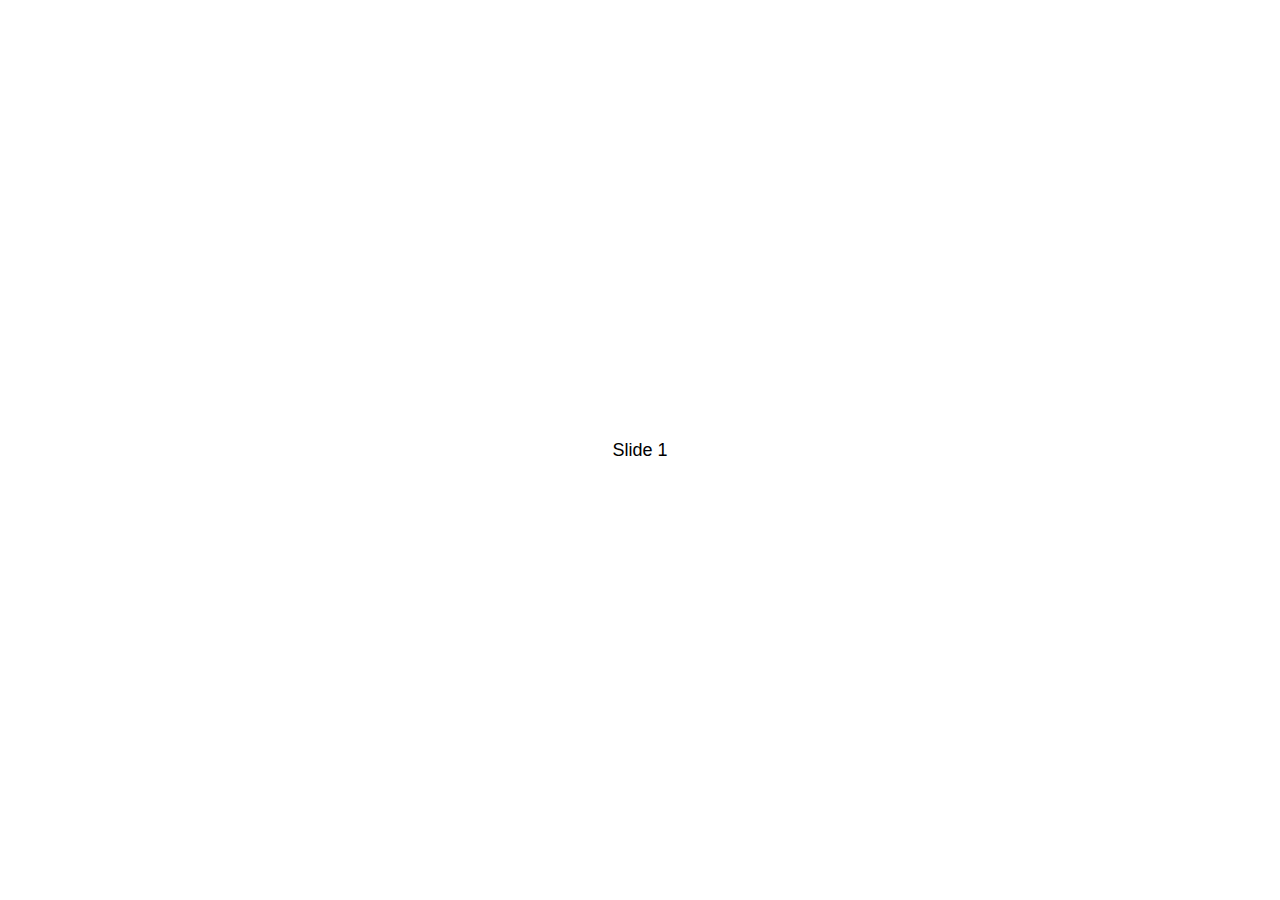
<file: lmm/assets/swiper-4.4.6/demos/010-default.html>
<!DOCTYPE html>
<html lang="en">
<head>
  <meta charset="utf-8">
  <title>Swiper demo</title>
  <!-- Link Swiper's CSS -->
  <link rel="stylesheet" href="../dist/css/swiper.min.css">

  <!-- Demo styles -->
  <style>
    html, body {
      position: relative;
      height: 100%;
    }
    body {
      background: #eee;
      font-family: Helvetica Neue, Helvetica, Arial, sans-serif;
      font-size: 14px;
      color:#000;
      margin: 0;
      padding: 0;
    }
    .swiper-container {
      width: 100%;
      height: 100%;
    }
    .swiper-slide {
      text-align: center;
      font-size: 18px;
      background: #fff;

      /* Center slide text vertically */
      display: -webkit-box;
      display: -ms-flexbox;
      display: -webkit-flex;
      display: flex;
      -webkit-box-pack: center;
      -ms-flex-pack: center;
      -webkit-justify-content: center;
      justify-content: center;
      -webkit-box-align: center;
      -ms-flex-align: center;
      -webkit-align-items: center;
      align-items: center;
    }
  </style>
</head>
<body>
  <!-- Swiper -->
  <div class="swiper-container">
    <div class="swiper-wrapper">
      <div class="swiper-slide">Slide 1</div>
      <div class="swiper-slide">Slide 2</div>
      <div class="swiper-slide">Slide 3</div>
      <div class="swiper-slide">Slide 4</div>
      <div class="swiper-slide">Slide 5</div>
      <div class="swiper-slide">Slide 6</div>
      <div class="swiper-slide">Slide 7</div>
      <div class="swiper-slide">Slide 8</div>
      <div class="swiper-slide">Slide 9</div>
      <div class="swiper-slide">Slide 10</div>
    </div>
  </div>

  <!-- Swiper JS -->
  <script src="../dist/js/swiper.min.js"></script>

  <!-- Initialize Swiper -->
  <script>
    var swiper = new Swiper('.swiper-container');
  </script>
</body>
</html>
</file>
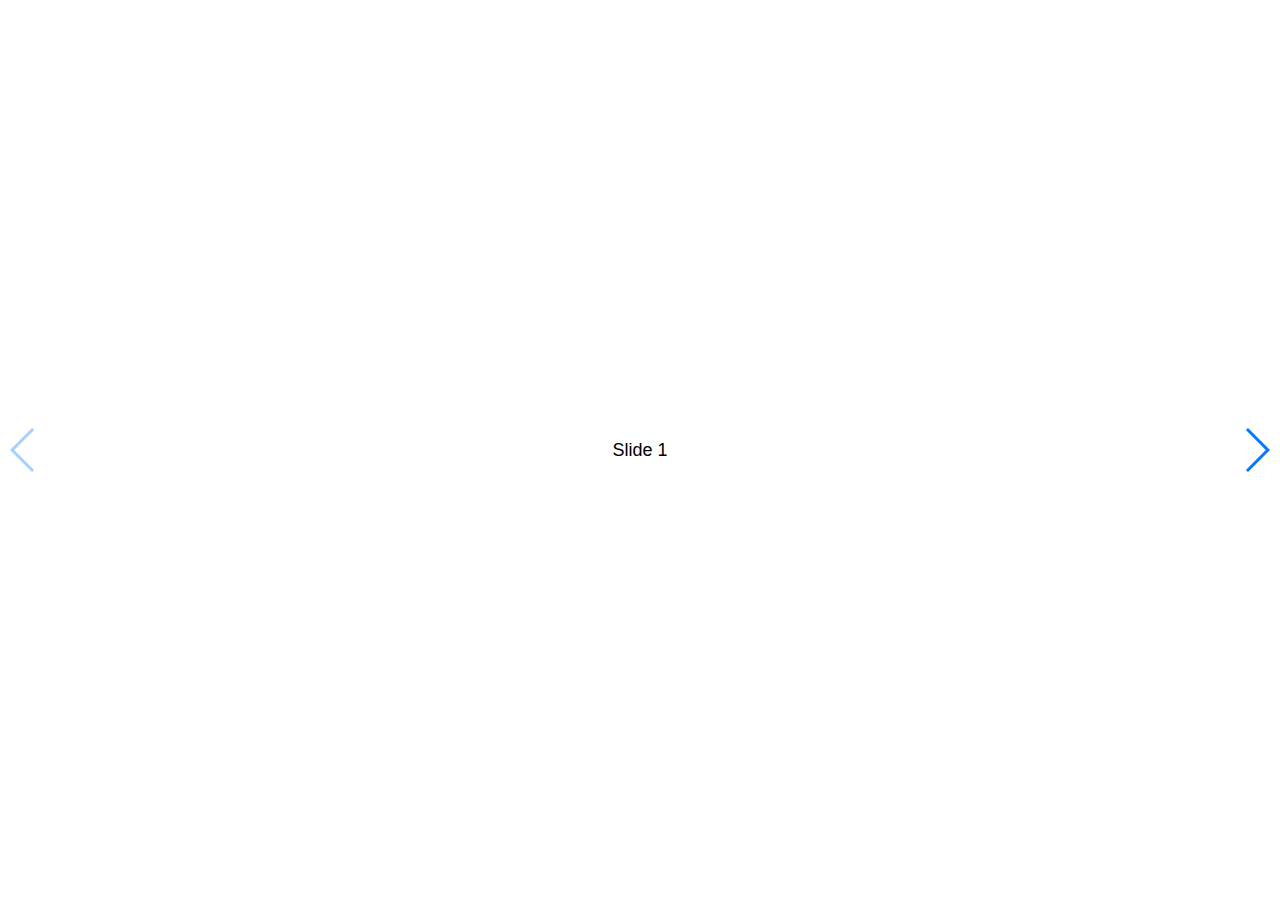
<file: lmm/assets/swiper-4.4.6/demos/020-navigation.html>
<!DOCTYPE html>
<html lang="en">
<head>
  <meta charset="utf-8">
  <title>Swiper demo</title>
  <meta name="viewport" content="width=device-width, initial-scale=1, minimum-scale=1, maximum-scale=1">

  <!-- Link Swiper's CSS -->
  <link rel="stylesheet" href="../dist/css/swiper.min.css">

  <!-- Demo styles -->
  <style>
    html, body {
      position: relative;
      height: 100%;
    }
    body {
      background: #eee;
      font-family: Helvetica Neue, Helvetica, Arial, sans-serif;
      font-size: 14px;
      color:#000;
      margin: 0;
      padding: 0;
    }
    .swiper-container {
      width: 100%;
      height: 100%;
    }
    .swiper-slide {
      text-align: center;
      font-size: 18px;
      background: #fff;

      /* Center slide text vertically */
      display: -webkit-box;
      display: -ms-flexbox;
      display: -webkit-flex;
      display: flex;
      -webkit-box-pack: center;
      -ms-flex-pack: center;
      -webkit-justify-content: center;
      justify-content: center;
      -webkit-box-align: center;
      -ms-flex-align: center;
      -webkit-align-items: center;
      align-items: center;
    }
  </style>
</head>
<body>
  <!-- Swiper -->
  <div class="swiper-container">
    <div class="swiper-wrapper">
      <div class="swiper-slide">Slide 1</div>
      <div class="swiper-slide">Slide 2</div>
      <div class="swiper-slide">Slide 3</div>
      <div class="swiper-slide">Slide 4</div>
      <div class="swiper-slide">Slide 5</div>
      <div class="swiper-slide">Slide 6</div>
      <div class="swiper-slide">Slide 7</div>
      <div class="swiper-slide">Slide 8</div>
      <div class="swiper-slide">Slide 9</div>
      <div class="swiper-slide">Slide 10</div>
    </div>
    <!-- Add Arrows -->
    <div class="swiper-button-next"></div>
    <div class="swiper-button-prev"></div>
  </div>

  <!-- Swiper JS -->
  <script src="../dist/js/swiper.min.js"></script>

  <!-- Initialize Swiper -->
  <script>
    var swiper = new Swiper('.swiper-container', {
      navigation: {
        nextEl: '.swiper-button-next',
        prevEl: '.swiper-button-prev',
      },
    });
  </script>
</body>
</html>
</file>
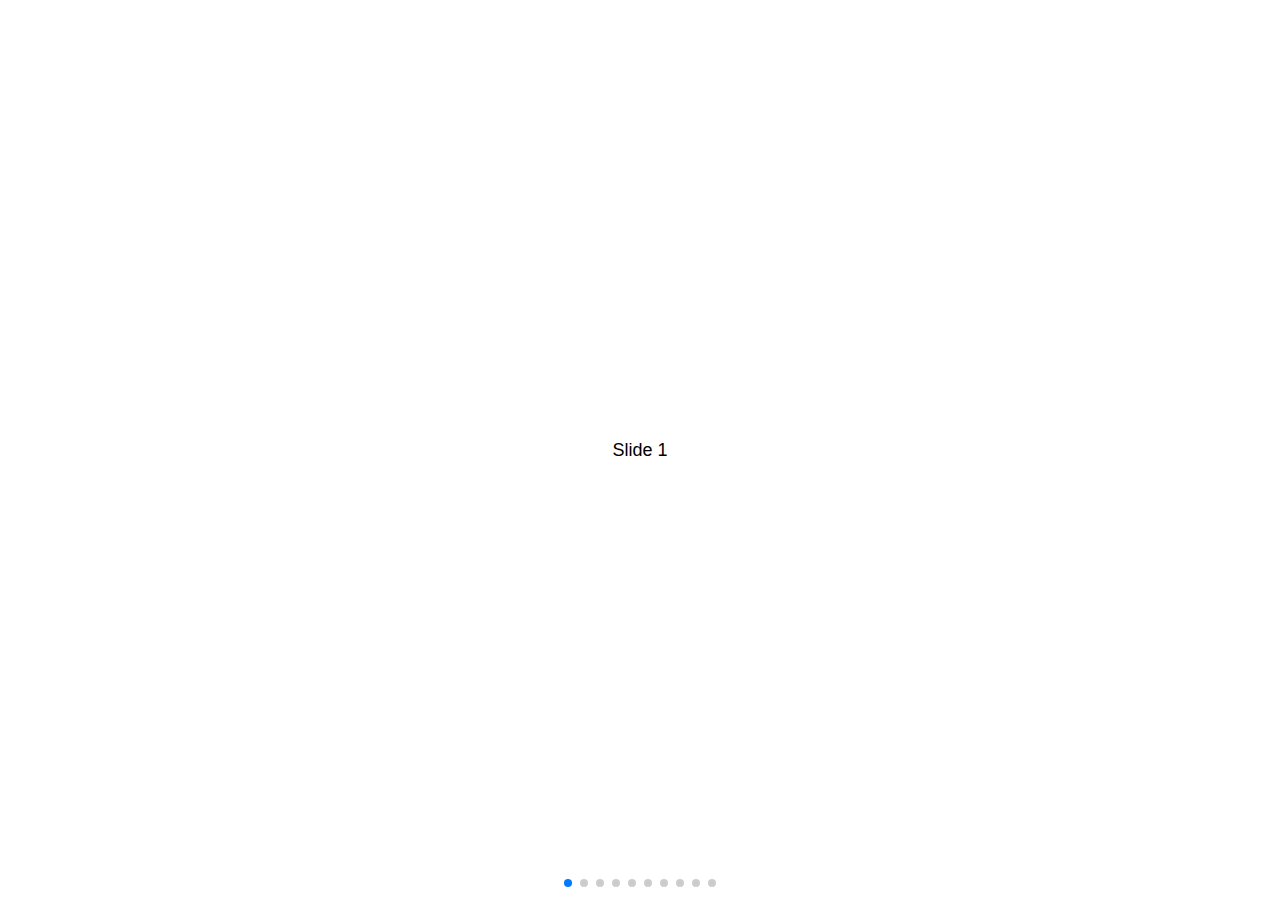
<file: lmm/assets/swiper-4.4.6/demos/030-pagination.html>
<!DOCTYPE html>
<html lang="en">
<head>
  <meta charset="utf-8">
  <title>Swiper demo</title>
  <meta name="viewport" content="width=device-width, initial-scale=1, minimum-scale=1, maximum-scale=1">

  <!-- Link Swiper's CSS -->
  <link rel="stylesheet" href="../dist/css/swiper.min.css">

  <!-- Demo styles -->
  <style>
    html, body {
      position: relative;
      height: 100%;
    }
    body {
      background: #eee;
      font-family: Helvetica Neue, Helvetica, Arial, sans-serif;
      font-size: 14px;
      color:#000;
      margin: 0;
      padding: 0;
    }
    .swiper-container {
      width: 100%;
      height: 100%;
    }
    .swiper-slide {
      text-align: center;
      font-size: 18px;
      background: #fff;

      /* Center slide text vertically */
      display: -webkit-box;
      display: -ms-flexbox;
      display: -webkit-flex;
      display: flex;
      -webkit-box-pack: center;
      -ms-flex-pack: center;
      -webkit-justify-content: center;
      justify-content: center;
      -webkit-box-align: center;
      -ms-flex-align: center;
      -webkit-align-items: center;
      align-items: center;
    }
  </style>
</head>
<body>
  <!-- Swiper -->
  <div class="swiper-container">
    <div class="swiper-wrapper">
      <div class="swiper-slide">Slide 1</div>
      <div class="swiper-slide">Slide 2</div>
      <div class="swiper-slide">Slide 3</div>
      <div class="swiper-slide">Slide 4</div>
      <div class="swiper-slide">Slide 5</div>
      <div class="swiper-slide">Slide 6</div>
      <div class="swiper-slide">Slide 7</div>
      <div class="swiper-slide">Slide 8</div>
      <div class="swiper-slide">Slide 9</div>
      <div class="swiper-slide">Slide 10</div>
    </div>
    <!-- Add Pagination -->
    <div class="swiper-pagination"></div>
  </div>

  <!-- Swiper JS -->
  <script src="../dist/js/swiper.min.js"></script>

  <!-- Initialize Swiper -->
  <script>
    var swiper = new Swiper('.swiper-container', {
      pagination: {
        el: '.swiper-pagination',
      },
    });
  </script>
</body>
</html>
</file>
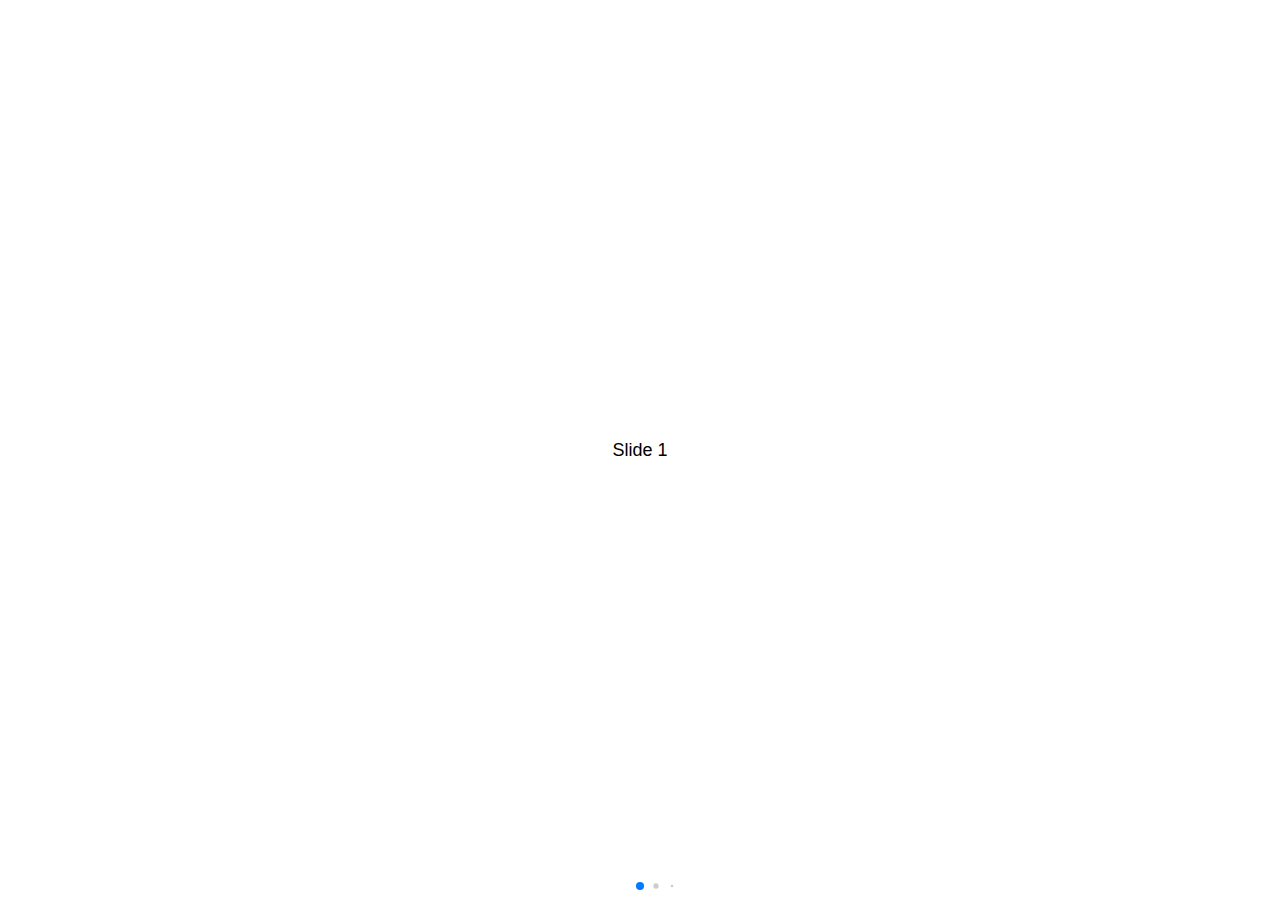
<file: lmm/assets/swiper-4.4.6/demos/040-pagination-dynamic.html>
<!DOCTYPE html>
<html lang="en">
<head>
  <meta charset="utf-8">
  <title>Swiper demo</title>
  <meta name="viewport" content="width=device-width, initial-scale=1, minimum-scale=1, maximum-scale=1">

  <!-- Link Swiper's CSS -->
  <link rel="stylesheet" href="../dist/css/swiper.min.css">

  <!-- Demo styles -->
  <style>
    html, body {
      position: relative;
      height: 100%;
    }
    body {
      background: #eee;
      font-family: Helvetica Neue, Helvetica, Arial, sans-serif;
      font-size: 14px;
      color:#000;
      margin: 0;
      padding: 0;
    }
    .swiper-container {
      width: 100%;
      height: 100%;
    }
    .swiper-slide {
      text-align: center;
      font-size: 18px;
      background: #fff;

      /* Center slide text vertically */
      display: -webkit-box;
      display: -ms-flexbox;
      display: -webkit-flex;
      display: flex;
      -webkit-box-pack: center;
      -ms-flex-pack: center;
      -webkit-justify-content: center;
      justify-content: center;
      -webkit-box-align: center;
      -ms-flex-align: center;
      -webkit-align-items: center;
      align-items: center;
    }
  </style>
</head>
<body>
  <!-- Swiper -->
  <div class="swiper-container">
    <div class="swiper-wrapper">
      <div class="swiper-slide">Slide 1</div>
      <div class="swiper-slide">Slide 2</div>
      <div class="swiper-slide">Slide 3</div>
      <div class="swiper-slide">Slide 4</div>
      <div class="swiper-slide">Slide 5</div>
      <div class="swiper-slide">Slide 6</div>
      <div class="swiper-slide">Slide 7</div>
      <div class="swiper-slide">Slide 8</div>
      <div class="swiper-slide">Slide 9</div>
      <div class="swiper-slide">Slide 10</div>
    </div>
    <!-- Add Pagination -->
    <div class="swiper-pagination"></div>
  </div>

  <!-- Swiper JS -->
  <script src="../dist/js/swiper.min.js"></script>

  <!-- Initialize Swiper -->
  <script>
    var swiper = new Swiper('.swiper-container', {
      pagination: {
        el: '.swiper-pagination',
        dynamicBullets: true,
      },
    });
  </script>
</body>
</html>
</file>
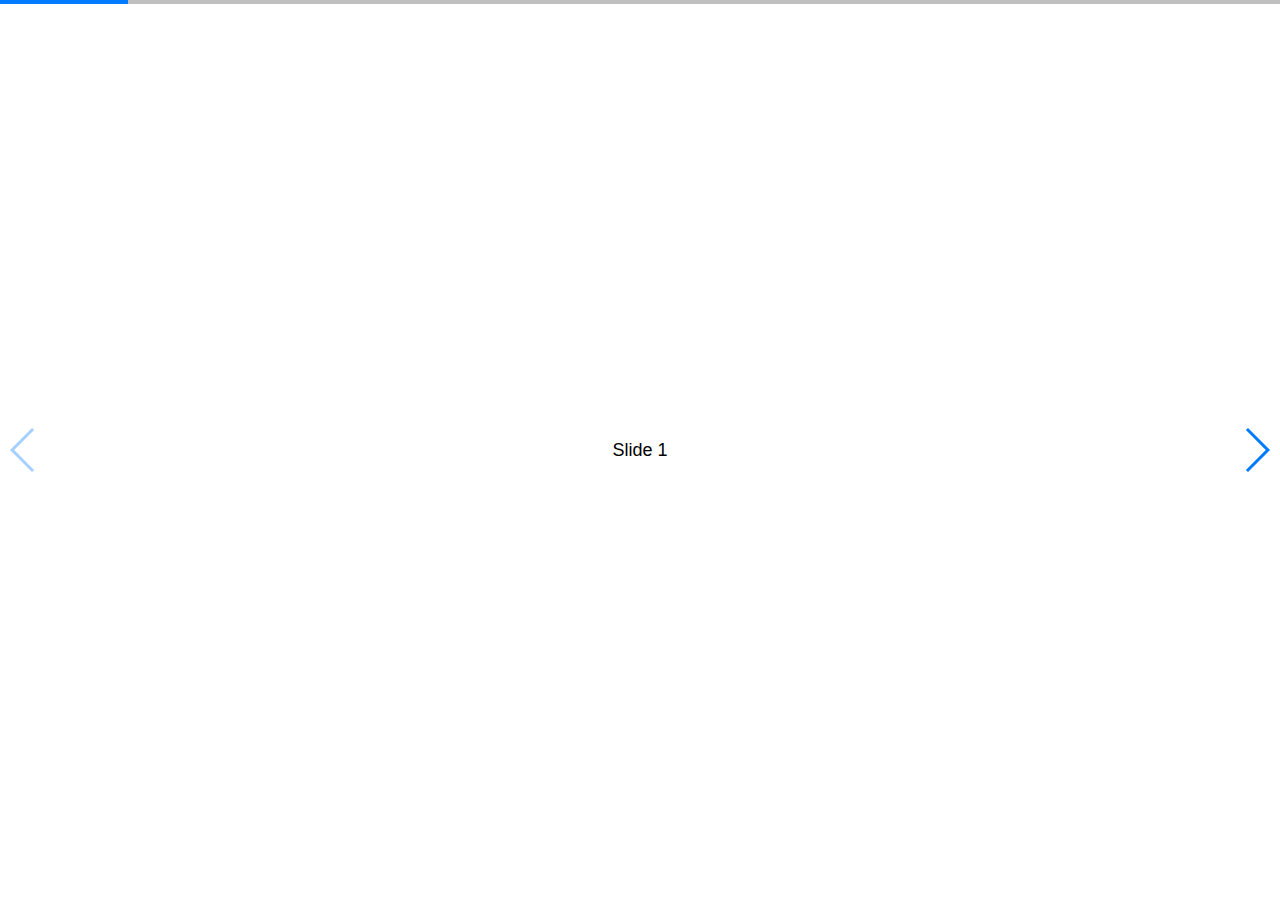
<file: lmm/assets/swiper-4.4.6/demos/050-pagination-progress.html>
<!DOCTYPE html>
<html lang="en">
<head>
  <meta charset="utf-8">
  <title>Swiper demo</title>
  <!-- Link Swiper's CSS -->
  <link rel="stylesheet" href="../dist/css/swiper.min.css">

  <!-- Demo styles -->
  <style>
    html, body {
      position: relative;
      height: 100%;
    }
    body {
      background: #eee;
      font-family: Helvetica Neue, Helvetica, Arial, sans-serif;
      font-size: 14px;
      color:#000;
      margin: 0;
      padding: 0;
    }
    .swiper-container {
      width: 100%;
      height: 100%;
    }
    .swiper-slide {
      text-align: center;
      font-size: 18px;
      background: #fff;

      /* Center slide text vertically */
      display: -webkit-box;
      display: -ms-flexbox;
      display: -webkit-flex;
      display: flex;
      -webkit-box-pack: center;
      -ms-flex-pack: center;
      -webkit-justify-content: center;
      justify-content: center;
      -webkit-box-align: center;
      -ms-flex-align: center;
      -webkit-align-items: center;
      align-items: center;
    }
  </style>
</head>
<body>
  <!-- Swiper -->
  <div class="swiper-container">
    <div class="swiper-wrapper">
      <div class="swiper-slide">Slide 1</div>
      <div class="swiper-slide">Slide 2</div>
      <div class="swiper-slide">Slide 3</div>
      <div class="swiper-slide">Slide 4</div>
      <div class="swiper-slide">Slide 5</div>
      <div class="swiper-slide">Slide 6</div>
      <div class="swiper-slide">Slide 7</div>
      <div class="swiper-slide">Slide 8</div>
      <div class="swiper-slide">Slide 9</div>
      <div class="swiper-slide">Slide 10</div>
    </div>
    <!-- Add Pagination -->
    <div class="swiper-pagination"></div>
    <!-- Add Arrows -->
    <div class="swiper-button-next"></div>
    <div class="swiper-button-prev"></div>
  </div>

  <!-- Swiper JS -->
  <script src="../dist/js/swiper.min.js"></script>

  <!-- Initialize Swiper -->
  <script>
    var swiper = new Swiper('.swiper-container', {
      pagination: {
        el: '.swiper-pagination',
        type: 'progressbar',
      },
      navigation: {
        nextEl: '.swiper-button-next',
        prevEl: '.swiper-button-prev',
      },
    });
  </script>
</body>
</html>
</file>
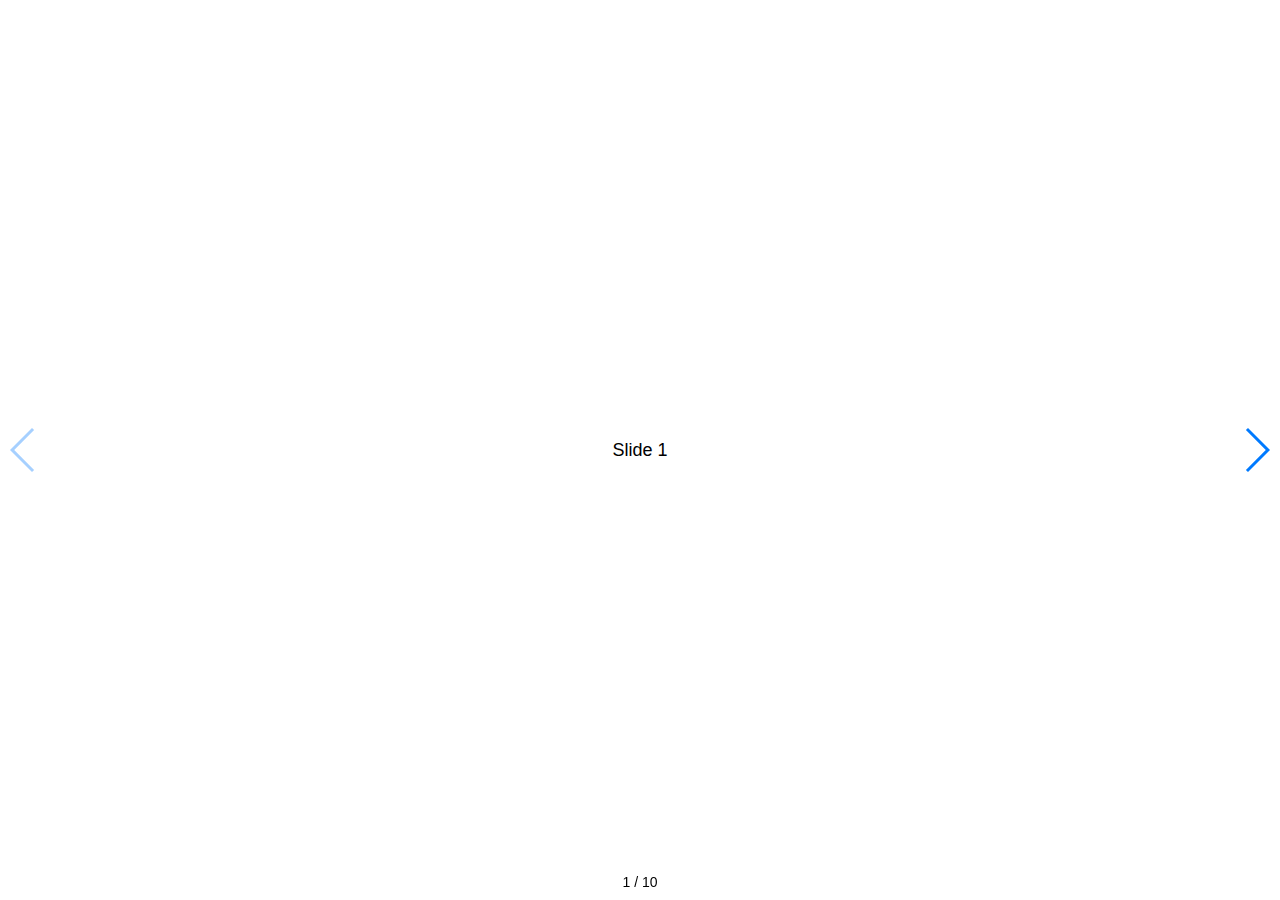
<file: lmm/assets/swiper-4.4.6/demos/060-pagination-fraction.html>
<!DOCTYPE html>
<html lang="en">
<head>
  <meta charset="utf-8">
  <title>Swiper demo</title>
  <!-- Link Swiper's CSS -->
  <link rel="stylesheet" href="../dist/css/swiper.min.css">

  <!-- Demo styles -->
  <style>
    html, body {
      position: relative;
      height: 100%;
    }
    body {
      background: #eee;
      font-family: Helvetica Neue, Helvetica, Arial, sans-serif;
      font-size: 14px;
      color:#000;
      margin: 0;
      padding: 0;
    }
    .swiper-container {
      width: 100%;
      height: 100%;
    }
    .swiper-slide {
      text-align: center;
      font-size: 18px;
      background: #fff;

      /* Center slide text vertically */
      display: -webkit-box;
      display: -ms-flexbox;
      display: -webkit-flex;
      display: flex;
      -webkit-box-pack: center;
      -ms-flex-pack: center;
      -webkit-justify-content: center;
      justify-content: center;
      -webkit-box-align: center;
      -ms-flex-align: center;
      -webkit-align-items: center;
      align-items: center;
    }
  </style>
</head>
<body>
  <!-- Swiper -->
  <div class="swiper-container">
    <div class="swiper-wrapper">
      <div class="swiper-slide">Slide 1</div>
      <div class="swiper-slide">Slide 2</div>
      <div class="swiper-slide">Slide 3</div>
      <div class="swiper-slide">Slide 4</div>
      <div class="swiper-slide">Slide 5</div>
      <div class="swiper-slide">Slide 6</div>
      <div class="swiper-slide">Slide 7</div>
      <div class="swiper-slide">Slide 8</div>
      <div class="swiper-slide">Slide 9</div>
      <div class="swiper-slide">Slide 10</div>
    </div>
    <!-- Add Pagination -->
    <div class="swiper-pagination"></div>
    <!-- Add Arrows -->
    <div class="swiper-button-next"></div>
    <div class="swiper-button-prev"></div>
  </div>

  <!-- Swiper JS -->
  <script src="../dist/js/swiper.min.js"></script>

  <!-- Initialize Swiper -->
  <script>
    var swiper = new Swiper('.swiper-container', {
      pagination: {
        el: '.swiper-pagination',
        type: 'fraction',
      },
      navigation: {
        nextEl: '.swiper-button-next',
        prevEl: '.swiper-button-prev',
      },
    });
  </script>
</body>
</html>
</file>
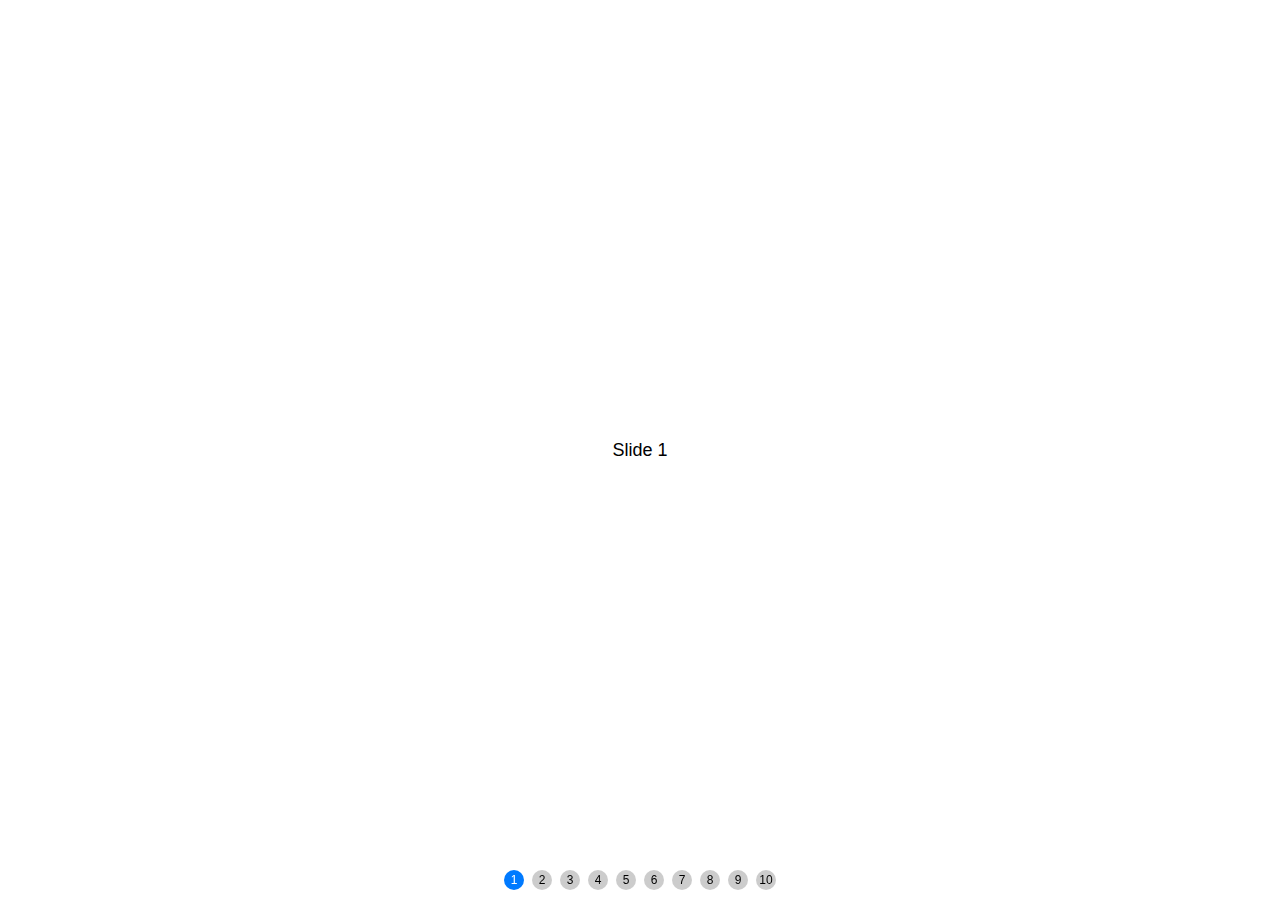
<file: lmm/assets/swiper-4.4.6/demos/070-pagination-custom.html>
<!DOCTYPE html>
<html lang="en">
<head>
  <meta charset="utf-8">
  <title>Swiper demo</title>
  <meta name="viewport" content="width=device-width, initial-scale=1, minimum-scale=1, maximum-scale=1">

  <!-- Link Swiper's CSS -->
  <link rel="stylesheet" href="../dist/css/swiper.min.css">

  <!-- Demo styles -->
  <style>
    html, body {
      position: relative;
      height: 100%;
    }
    body {
      background: #eee;
      font-family: Helvetica Neue, Helvetica, Arial, sans-serif;
      font-size: 14px;
      color:#000;
      margin: 0;
      padding: 0;
    }
    .swiper-container {
      width: 100%;
      height: 100%;
    }
    .swiper-slide {
      text-align: center;
      font-size: 18px;
      background: #fff;

      /* Center slide text vertically */
      display: -webkit-box;
      display: -ms-flexbox;
      display: -webkit-flex;
      display: flex;
      -webkit-box-pack: center;
      -ms-flex-pack: center;
      -webkit-justify-content: center;
      justify-content: center;
      -webkit-box-align: center;
      -ms-flex-align: center;
      -webkit-align-items: center;
      align-items: center;
    }
    .swiper-pagination-bullet {
      width: 20px;
      height: 20px;
      text-align: center;
      line-height: 20px;
      font-size: 12px;
      color:#000;
      opacity: 1;
      background: rgba(0,0,0,0.2);
    }
    .swiper-pagination-bullet-active {
      color:#fff;
      background: #007aff;
    }
  </style>
</head>
<body>
  <!-- Swiper -->
  <div class="swiper-container">
    <div class="swiper-wrapper">
      <div class="swiper-slide">Slide 1</div>
      <div class="swiper-slide">Slide 2</div>
      <div class="swiper-slide">Slide 3</div>
      <div class="swiper-slide">Slide 4</div>
      <div class="swiper-slide">Slide 5</div>
      <div class="swiper-slide">Slide 6</div>
      <div class="swiper-slide">Slide 7</div>
      <div class="swiper-slide">Slide 8</div>
      <div class="swiper-slide">Slide 9</div>
      <div class="swiper-slide">Slide 10</div>
    </div>
    <!-- Add Pagination -->
    <div class="swiper-pagination"></div>
  </div>

  <!-- Swiper JS -->
  <script src="../dist/js/swiper.min.js"></script>

  <!-- Initialize Swiper -->
  <script>
    var swiper = new Swiper('.swiper-container', {
      pagination: {
        el: '.swiper-pagination',
        clickable: true,
        renderBullet: function (index, className) {
          return '<span class="' + className + '">' + (index + 1) + '</span>';
        },
      },
    });
  </script>
</body>
</html>
</file>
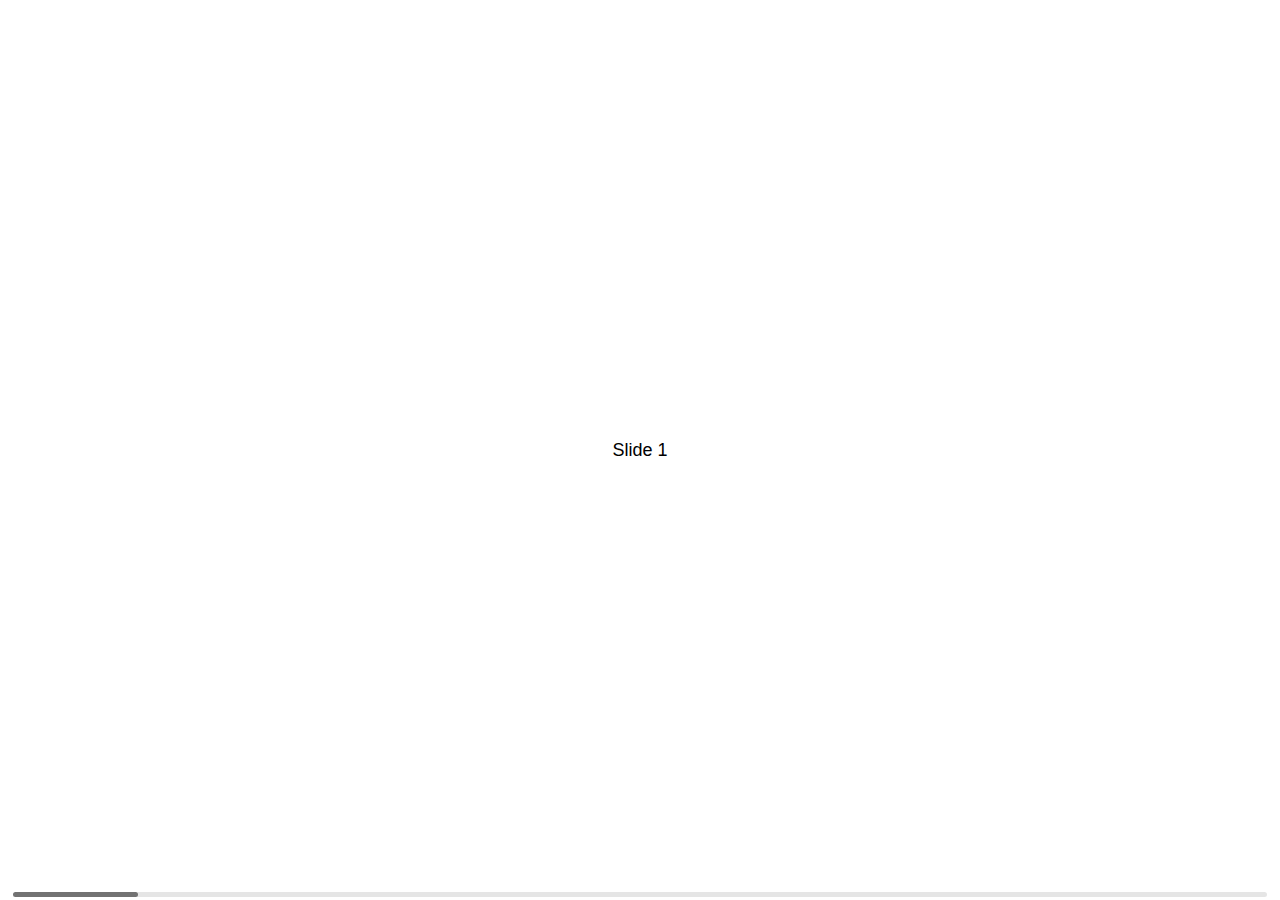
<file: lmm/assets/swiper-4.4.6/demos/080-scrollbar.html>
<!DOCTYPE html>
<html lang="en">
<head>
  <meta charset="utf-8">
  <title>Swiper demo</title>
  <meta name="viewport" content="width=device-width, initial-scale=1, minimum-scale=1, maximum-scale=1">

  <!-- Link Swiper's CSS -->
  <link rel="stylesheet" href="../dist/css/swiper.min.css">

  <!-- Demo styles -->
  <style>
    html, body {
      position: relative;
      height: 100%;
    }
    body {
      background: #eee;
      font-family: Helvetica Neue, Helvetica, Arial, sans-serif;
      font-size: 14px;
      color:#000;
      margin: 0;
      padding: 0;
    }
    .swiper-container {
      width: 100%;
      height: 100%;
    }
    .swiper-slide {
      text-align: center;
      font-size: 18px;
      background: #fff;

      /* Center slide text vertically */
      display: -webkit-box;
      display: -ms-flexbox;
      display: -webkit-flex;
      display: flex;
      -webkit-box-pack: center;
      -ms-flex-pack: center;
      -webkit-justify-content: center;
      justify-content: center;
      -webkit-box-align: center;
      -ms-flex-align: center;
      -webkit-align-items: center;
      align-items: center;
    }
  </style>
</head>
<body>
  <!-- Swiper -->
  <div class="swiper-container">
    <div class="swiper-wrapper">
      <div class="swiper-slide">Slide 1</div>
      <div class="swiper-slide">Slide 2</div>
      <div class="swiper-slide">Slide 3</div>
      <div class="swiper-slide">Slide 4</div>
      <div class="swiper-slide">Slide 5</div>
      <div class="swiper-slide">Slide 6</div>
      <div class="swiper-slide">Slide 7</div>
      <div class="swiper-slide">Slide 8</div>
      <div class="swiper-slide">Slide 9</div>
      <div class="swiper-slide">Slide 10</div>
    </div>
    <!-- Add Scrollbar -->
    <div class="swiper-scrollbar"></div>
  </div>

  <!-- Swiper JS -->
  <script src="../dist/js/swiper.min.js"></script>

  <!-- Initialize Swiper -->
  <script>
    var swiper = new Swiper('.swiper-container', {
      scrollbar: {
        el: '.swiper-scrollbar',
        hide: true,
      },
    });
  </script>
</body>
</html>
</file>
<file: lmm/less/base.css>
body, ul, ol, h1, h2, h3, h4, h5, h6, p, dl, dd, input, form {
  margin: 0;
  padding: 0;
}
html {
  font-size: 16px;
}
body {
  color: #666;
}
li {
  list-style: none;
}
img {
  border: 0 none;
  vertical-align: middle;
}
input {
  outline: none;
  border: 0 none;
}
a {
  text-decoration: none;
  color: #666;
}
em, i {
  font-style: normal;
}
a:hover {
  color: #666;
}
h1, h2, h3, h4, h5, h6 {
  font-weight: 400;
}
.w {
  width: 980px;
  margin: 0 auto;
}
.fl {
  float: left;
}
.fr {
  float: right;
}
.clearfix:before, .clearfix:after {
  content: "";
  display: table;
}
.clearfix:after {
  clear: both;
}
.clearfix {
  *zoom: 1;
}
.red {
  color: #c81623;
}
.tc {
  text-align: center;
}
.f12 {
  font-size: 12px;
}
.f14 {
  font-size: 14px;
}
.f16 {
  font-size: 16px;
}
.f18 {
  font-size: 18px;
}
.f20 {
  font-size: 20px;
}
@font-face {
  font-family: 'iconfont';
  src: url('../fonts/iconfont.eot');
  src: url('../fonts/iconfont.eot?#iefix') format('embedded-opentype'),
  url('../fonts/iconfont.woff') format('woff'),
  url('../fonts/iconfont.ttf') format('truetype'),
  url('../fonts/iconfont.svg#iconfont') format('svg');
}

.iconfont{
  font-family:"iconfont" !important;
  font-style:normal;
  -webkit-font-smoothing: antialiased;
  -webkit-text-stroke-width: 0.2px;
  -moz-osx-font-smoothing: grayscale;
}
</file>
<file: lmm/less/index.css>
.lmm_header {
  width: 100%;
  display: flex;
  background: #f7f7f7;
  font-size: .12rem;
}
.lmm_header .lmm_left {
  height: .65rem;
  line-height: .65rem;
  color: #d3079e;
  text-align: center;
  padding: 0 .1rem;
}
.lmm_header p {
  flex: 1;
  line-height: .65rem;
  text-align: center;
}
.lmm_header .lmm_right {
  height: .65rem;
  line-height: .65rem;
  padding: 0 .1rem;
}
.lmm_header .lmm_right img {
  height: .4rem;
}
.lmm_banner {
  width: 100%;
}
.lmm_banner .swiper-container {
  width: 100%;
  margin: 0;
  padding: 0;
}
.lmm_banner .swiper-wrapper {
  width: 100%;
  height: 4rem;
}
.lmm_banner .swiper-slide {
  width: 100%;
}
.lmm_nav {
  width: 100%;
  -webkit-box-sizing: border-box;
  padding: .1rem;
}
.lmm_nav ul {
  width: 100%;
}
.lmm_nav li {
  float: left;
  width: 31.2%;
  margin: .1rem;
}
.lmm_nav img {
  width: 100%;
}
.lmm_activity {
  width: 100%;
  -webkit-box-sizing: border-box;
  border-bottom: 1px solid #ccc;
}
.lmm_activity .lmm_left {
  float: left;
  width: 50%;
  border-right: 1px solid #ccc;
  border-bottom: 1px solid #ccc;
  -webkit-box-sizing: border-box;
}
.lmm_activity .lmm_rt {
  float: right;
  width: 50%;
  background: red;
  -webkit-box-sizing: border-box;
  border-bottom: 1px solid #ccc;
}
.lmm_activity .lmm_rb {
  float: right;
  width: 50%;
}
.lmm_activity > div img {
  width: 100%;
}
.lmm_hotActivity {
  width: 100%;
  padding: .5rem 0;
  bottom: #fcfcfc;
  background: #f7f7f7;
}
.lmm_hotActivity .nav {
  width: 100%;
  height: .6rem;
  line-height: .6rem;
  font-size: .16rem;
  background: #f1f1f1;
}
.lmm_hotActivity .col {
  border-bottom: 1px solid #ccc;
}
.lmm_hotActivity .col img {
  width: 100%;
}
.lmm_table .tab {
  font-size: .12rem;
}
</file>
<file: Mrs King/css/index.css>
*{
    margin: 0;
    padding: 0;
}

ul{
        list-style: none;
}

a{
    text-decoration: none;
    display: inline-block;
}

body{
    background: url( ../img/beijing.jpg );
}

/* 输入框样式 */
.shuRu{
    width: 660px;
    height: 40px;
    margin: 50px auto;
    text-align: center;
    font-size: 18px;
    margin-bottom: 20px;
    position: relative;
}
.shuRu>div{
    display: inline-block;
    height: 40px;
    line-height: 40px;
    padding: 0px 10px;
    color: gold;
    font-weight: 700px;
}

.shuRu>input{
    display: inline-block;
    background: transparent;
    border: none;
    outline: none;
    color:#fff;
    font-size: 20px;
    height: 39px;
    width: 500px;
    text-align: center;
}

.shuRu>a{

    width: 75px;
    height: 40px;
    line-height: 40px;
    text-align: center;
    color:#fff;
    float: right;
}


.map{
margin: 10px auto;
width: 992px;
height: 813px;
position: relative;
background: url("../img/map.png") no-repeat;
text-align: center;
}
.map>div{
width: 14px;
height: 14px;
position: absolute;
padding: 2px;
top: 600px;
left: 405px;
border: 3px solid red;
border-radius: 10px;
display: none;
}

.map>div div{
width: 14px;
height: 14px;
border-radius: 5px;
background-color: #fff;
opacity: 0.8;

}
.map>p{
border-top: 1px solid #fff;
position: absolute;
}

.map>a{
width: 70px;
height: 30px;
border: 1px solid #fff; 
margin: 50px auto; 
position: relative;
text-align: center;
color: #fff;
line-height: 30px;
display: none;
box-shadow: 0 0 10px #fff;
}
.map>a p{
height: 100px;
border-left: 1px solid #fff;
position: absolute;
left: 50%;
top: 30px;
display: none;
}


/* ---------------------------------------- */

/* 上面两条线 */
.xian-top,.xian-bottom{
position: absolute;
width: 660px;
border-top: 1px solid #fff;
}
.xian-top{
top: 0;
left: -660px;
}
.xian-bottom{
bottom: 0;
right: -660px;
}


.xian-left,.xian-right,.li-left,.li-right{
position: absolute;
height: 40px;
border-left: 1px solid #fff;
z-index: 2;
}
.xian-left{
left: 0;
top:-40px;
}
.xian-right{
right: 0;
top: -40px;
}

/* 里面线样式 */
.li-left{
left: 77px;
bottom: -40px;
}
.li-right{
right: 75px;
bottom: -40px;
}
</file>
<file: Mrs King/lanzhou/css/base.css>
/*
  初始化样式文件
 */
* {
  margin: 0;
  padding: 0
}

em,i {
  font-style: normal
}

li {
  list-style: none
}

img {
  border: 0;
  vertical-align: middle
}

button {
  cursor: pointer
}

a {
  color: #000;
  text-decoration: none
}

a:hover {
  color: #e25219;
}

button,input {
  border: none;
  outline: none;
  font-family: Microsoft YaHei,Heiti SC,tahoma,arial,Hiragino Sans GB,\\5B8B\4F53,sans-serif
}

body {
  background-color: #fff;
  font: 12px/1.5 Microsoft YaHei,Heiti SC,tahoma,arial,Hiragino Sans GB,\\5B8B\4F53,sans-serif;
  color: #666;
}

.hide,.none {
  display: none
}

.clearfix:after {
  visibility: hidden;
  clear: both;
  display: block;
  content: ".";
  height: 0
}

.clearfix {
  *zoom: 1
}
/*图片字体*/
@font-face {
  font-family: 'icomoon';
  src:  url('../fonts/icomoon.eot?ybsecf');
  src:  url('../fonts/icomoon.eot?ybsecf#iefix') format('embedded-opentype'),
    url('../fonts/icomoon.ttf?ybsecf') format('truetype'),
    url('../fonts/icomoon.woff?ybsecf') format('woff'),
    url('../fonts/icomoon.svg?ybsecf#icomoon') format('svg');
  font-weight: normal;
  font-style: normal;
}
.icon {
  font-family: 'icomoon';
}
/*左浮动*/
.fl {
  float: left;
}
/*右浮动*/ 
.fr {
  float: right;
}
/*版心*/
.w {
  width: 1200px;
  margin: 0 auto;
}
</file>
<file: Mrs King/lanzhou/css/index.css>
/* 头部 */
.header {
    height: 180px;
    line-height: 180px;
    background: rgba(0, 0, 0, 0.8);
}
.nav {
    overflow: hidden;
    height: 80px;
    background: rgb(197, 195, 195);
}
.nav ul {
    margin-top: 10px;
    height: 60px;
}
.nav ul li {
    position: relative;
    float: left;
    width: 200px;
    height: 60px;
    transform-style: preserve-3d;
    transform: rotateX(0deg);
    transition: all 0.5s linear;
}
.nav ul li span {
    position: absolute;
    top: 0px;
    left: 0px;
    width: 200px;
    height: 58px;
    text-align: center;
    line-height: 60px;
    font-size: 16px;
    cursor: pointer;
}
.nav ul li span:nth-child(1) {
    border: 2px solid beige;
    color: #fff;
    background: rgb(0, 0, 0);
    transform: translateZ(-30px);
}
.nav ul li span:nth-child(2) {
    transform: rotateX(-90deg) translateZ(-30px);
    background: #fff;
    border: 2px solid beige;
}
.nav ul li:hover {
    transform: rotateX(90deg);
}
/* banner */
.rotateBanner {
    margin-top: 20px;
    margin-bottom: 10px;
}
.scuhou {
    width: 100%;
    height: 300px;
    background-size: contain;
    background: url(../images/bg1.jpg) no-repeat;
    background-attachment: fixed;
    background-position-y: 0px;
}
.scuhou .inner {
    width: 100%;
    height: 300px;
    background: rgba(0, 0, 0, 0.3);
}
/* 摄影 */
.sheying {
    margin-top: 20px;
    height: 1200px;
    background: #fff;
}
.sheying .inner {
    height: 1200px;
}

.sheying .s-bottom li {
    position: relative;
    margin-bottom: 10px;
    width: 549px;
    height: 320px;
}
.sheying .s-bottom li .yinying {
    position: absolute;
    top: 0px;
    left: 0px;
    width: 549px;
    height: 320px;
}
.sheying .s-bottom li .yinying:hover {
    box-shadow: 4px 2px 10px #333333,
                3px 2px 10px #333333;
    z-index: 20;
}
.sheying .s-bottom li .yinying p {
    margin-top: 10px;
    text-align: center;
}
.sheying .s-bottom li .yinying p a {
    font-size: 14px;
}
.sheying .s-bottom li:nth-child( even ) {
    float: left;
}
.sheying .s-bottom li:nth-child( odd ) {
    float: right;
}
.kcuhou {
    width: 100%;
    height: 300px;
    background-size: contain;
    background: url(../images/bg2.jpg) no-repeat;
    background-attachment: fixed;
    background-position-y: 0px;
}
.kcuhou .inner {
    width: 100%;
    height: 300px;
    background: rgba(0, 0, 0, 0.3);
}
/* 客片 */
.kepian {
    margin-top: 20px;
    height: 1030px;
    background: #fff;
}
.kepian .inner {
    position: relative;
    height: 1050px;
}
.displays {
    display: none;
}
.kepian .k-btm .ul1 li {
    position: relative;
    margin-bottom: 10px;
    width: 591px;
    height: 432px;
}
.kepian .k-btm .ul1 li a {
    background: black;
}
.kepian .k-btm .ul1 li:nth-child( 1 ) a,
.kepian .k-btm .ul1 li:nth-child( 4 ) a {
    position: absolute;
    width: 591px;
    height: 432px;
}
.kepian .k-btm .ul1 li:nth-child( 1 ) a span,
.kepian .k-btm .ul1 li:nth-child( 4 ) a span {
    width: 432px;
    height: 260px;
}
.kepian .k-btm .ul1 li:nth-child( 1 ) a span {
    position: absolute;
    top: 50%;
    margin-top: -130px;
    left: 50%;
    margin-left: -216px;
}
.kepian .k-btm .ul1 li a span {
    display: none;
}
.kepian .k-btm .ul1 li a span em {
    position: absolute;
}
.kepian .k-btm .ul1 li a span .em1 {
    width: 0;
    height: 0;
    border-left: 1px solid #fff;
    border-top: 1px solid #fff;
}
.kepian .k-btm .ul1 li a span .em2 {
    width: 0;
    height: 100%;
    border-bottom: 1px solid #fff;
}
.kepian .k-btm .ul1 li a span .em3 {
    width: 100%;
    height: 0;
    border-right: 1px solid #fff;
}
.kepian .k-btm .ul1 li:nth-child( 4 ) a span {
    position: absolute;
    top: 50%;
    margin-top: -130px;
    left: 50%;
    margin-left: -216px;
}
.kepian .k-btm .ul1 li a span i {
    opacity: 0;
    position: absolute;
    top: 30%;
    margin-top: -75px;
    left: 50%;
    margin-left: -103px;
    width: 207px;
    height: 150px;
    color: #fff;
    text-align: center;
    line-height: 150px;
    background: url(../images/kz_hover.png) no-repeat;
}
.kepian .k-btm .ul1 li:nth-child( 2 ) a:nth-child( 1 ),
.kepian .k-btm .ul1 li:nth-child( 2 ) a:nth-child( 2 ),
.kepian .k-btm .ul1 li:nth-child( 3 ) a:nth-child( 1 ),
.kepian .k-btm .ul1 li:nth-child( 3 ) a:nth-child( 2 ) {
    position: relative;
    width: 292px;
    height: 432px;
}
.kepian .k-btm .ul1 li:nth-child( 2 ) a:nth-child( 1 ) span,
.kepian .k-btm .ul1 li:nth-child( 2 ) a:nth-child( 2 ) span,
.kepian .k-btm .ul1 li:nth-child( 3 ) a:nth-child( 1 ) span,
.kepian .k-btm .ul1 li:nth-child( 3 ) a:nth-child( 2 ) span {
    width: 180px;
    height: 260px;
}
.kepian .k-btm .ul1 li:nth-child( 2 ) a:nth-child( 1 ) span {
    position: absolute;
    top: 50%;
    margin-top: -130px;
    left: 50%;
    margin-left: -90px;
}
.kepian .k-btm .ul1 li:nth-child( 2 ) a:nth-child( 2 ) span {
    position: absolute;
    top: 50%;
    margin-top: -130px;
    left: 50%;
    margin-left: -90px;
}
.kepian .k-btm .ul1 li:nth-child( 3 ) a:nth-child( 1 ) span {
    position: absolute;
    top: 50%;
    margin-top: -130px;
    left: 50%;
    margin-left: -90px;
}
.kepian .k-btm .ul1 li:nth-child( 3 ) a:nth-child( 2 ) span {
    position: absolute;
    top: 50%;
    margin-top: -130px;
    left: 50%;
    margin-left: -90px;
}
.kepian .k-btm .ul1 li:nth-child( odd ) {
    float: left;
}
.kepian .k-btm .ul1 li:nth-child( even ) {
    float: right;
}
.kepian .arr .a_left,
.kepian .arr .a_right {
    position: absolute;
    width: 24px;
    height: 42px;
    cursor: pointer;
}
.kepian .arr .a_left {
    background: url(../images/prev2.png) no-repeat;
    top: 50%;
    margin-top: -21px;
    left: -70px;
}
.kepian .arr .a_left:hover {
    opacity: 0.8;
}
.kepian .arr .a_right {
    background: url(../images/next2.png) no-repeat;
    top: 50%;
    margin-top: -21px;
    right: -70px;
}
.kepian .arr .a_right:hover {
    opacity: 0.8;
}
.mcuhou {
    width: 100%;
    height: 300px;
    background-size: contain;
    background: url(../images/bg3.jpg) no-repeat;
    background-attachment: fixed;
    background-position-y: 0px;
}
.mcuhou .inner {
    width: 100%;
    height: 300px;
    background: rgba(0, 0, 0, 0.3);
}
/* map */
.map {
    height: 1000px;
    background: #fff;
}
.map .inner {
    height: 1000px;
    overflow: hidden;
    background: rgba(245, 241, 241, 0.8);
}
.map .left {
    margin-top: 100px;
    width: 992px;
    height: 100%;
    background: url(../images/map.png) no-repeat 0px 0px;
}
.map .right {
    width: 300px;
    height: 100%;
}
.map .right .top {
    margin-top: 200px;
}
.map .right .top .city {
    position: relative;
    width: 300px;
    height: 50px;
}
.map .right .top .city span {
    display: block;
    width: 298px;
    height: 48px;
    line-height: 50px;
    border: 1px solid rgb(0, 0, 14);
    background: rgb(112, 112, 109);
    text-align: center;
    font-size: 18px;
    font-weight: 700;
    color: #fff;
    border-radius: 10px;
    box-shadow: -4px -2px 10px #333333,
                -3px -2px 10px #333333;
}
.map .right .top .city .cityUl {
    display: none;
    position: absolute;
    top: 50px;
    left: 0px;
    width: 100%;
    height: 300px;
    padding: 10px;
    background: rgb(139, 5, 5);
    border-radius: 10px;
    box-shadow: -4px 2px 10px #333333,
                -3px 2px 10px #333333;
}
.map .right .top .city .cityUl li {
    width: 280px;
    height: 20px;
    text-align: center;
}
.map .right .top .city .cityUl li a {
    display: block;
    width: 280px;
    height: 20px;
    color: aliceblue;
    background: rgb(85, 2, 45);
}
.map .right .top .city .cityUl li a:hover {
    color: #e25219;
}
.map .right .top .city ul li {
    margin-top: 5px;
}
.map .right .top .city ul li a {
    font-size: 14px;
}
.map .right .bottom {
    margin-top: 50px;
    height: 500px;
    padding-top: 30px;
    padding-left: 50px;
    overflow: auto;
    background: rgb(158, 154, 154);
    border-radius: 50px;
    box-shadow: -4px -2px 10px #333333,
                -3px -2px 10px #333333;
}
.map .right .bottom dt {
    margin: 2px 0;
    width: 200px;
    height: 30px;
    line-height: 30px;
    text-align: center;
    color: #fff;
    font-size: 18px;
    font-weight: 700;
    background: rgb(134, 20, 44);
    box-shadow: 1px 1px 10px rgba(16, 22, 2, 0.5);
}
.map .right .bottom dd {
    margin-left: 10px;
    width: 180px;
    height: 150px;
    border: 1px solid rgb(43, 26, 2);
    font-size: 14px;
    text-align: center;
    background: rgb(210, 217, 223);
}
.map .right .bottom dd:hover {
    box-shadow: 1px 1px 10px rgba(16, 22, 2, 0.5);
}
.map .right .bottom dd li {
    margin-bottom: 3px;
}
.bcuhou {
    width: 100%;
    height: 300px;
    background-size: contain;
    background: url(../images/bg4.jpg) no-repeat;
    background-attachment: fixed;
    background-position-y: 0px;
}
.bcuhou .inner {
    width: 100%;
    height: 300px;
    background: rgba(0, 0, 0, 0.3);
}
/* bottom */
.bottom {
    height: 380px;
    background: rgb(220, 220, 220);
}
.bottom .inner {
    height: 380px;
    overflow: hidden;
    background: rgba(230, 170, 7, 0.5);
}
.bottom .left {
    margin-top: 60px;
}
.bottom .left dl {
    float: left;
    width: 150px;
}
.bottom .left dl dt {
    color: #fff;
    font-size: 16px;
}
.bottom .left dl a {
    font-size: 14px;
}
.bottom .right h3 {
    color: #fff;
    font-size: 18px;
}
.bottom .right dl{
    float: left;
}
.bottom .right dt {
    font-size: 16px;
    width: 150px;
}
.bottom .right dd a {
    margin-top: 5px;
    margin-right: 10px;
    display: block;
    width: 150px;
    height: 149px;
}
.bottom .right .dl1 dd a {
    background: url(../images/weixin.jpg)
}
.bottom .right .dl2 dd a {
    background: url(../images/weibo.jpg)
}
/* 底部 */
.footer {
    height: 150px;
    background: rgb(0, 0, 0);
}
.footer .inner {
    height: 150px;
    background: rgba(0, 0, 0, 0.8);
}
.footer .w {
    color: rgba(230, 170, 7, 0.5);
    font-size: 14px;
}
.footer .left {
    width: 400px;
    height: 150px;
}
.footer .left ul {
    margin-top: 80px;
    margin-left: 200px;
    width: 400px;
    height: 150px;
}
.footer .left li {
    margin-right: 20px;
    float: left;
}
.footer .left li a {
    display: block;
    width: 50px;
    height: 40px;
}
.footer .left li:nth-child(1) a {
    background: url(../images/xx.png) no-repeat -1px 0;
}
.footer .left li:nth-child(1):hover a {
    background: url(../images/xx.png) no-repeat -1px -57px;
}
.footer .left li:nth-child(2) a {
    background: url(../images/xx.png) no-repeat -90px 0;
}
.footer .left li:nth-child(2):hover a {
    background: url(../images/xx.png) no-repeat -90px -57px;
}
.footer .left li:nth-child(3) a {
    background: url(../images/xx.png) no-repeat -179px 0;
}
.footer .left li:nth-child(3):hover a {
    background: url(../images/xx.png) no-repeat -179px -58px;
}
.footer .right {
    width: 800px;
    height: 150px;
}
.footer .right ul {
    margin-left: 100px;
    width: 310px;
    height: 80px;
    line-height: 80px;
}
.footer .right li {
    float: left;
}
.footer .right .sg {
    margin: 0 10px;
} 
.footer .right li a {
    color: rgba(230, 170, 7, 0.5);
}
.footer .right p {
    margin-left: 100px;
    margin-bottom: 10px;
}
/* 中间方块 */
.s-top {
    position: relative;
    margin: 0 auto;
    margin-bottom: 50px;
    width: 400px;
    height: 100px;
    border: 1PX solid #000;
    box-shadow: 0 0 5px rgba(0, 0, 0, 0.5);
}
.s-top .span1 {
    position: absolute;
    width: 140px;
    height: 40px;
    line-height: 40px;
    text-align: center;
    color: #000;
    font-size: 24px;
    font-family: '黑体';
    background: rgb(255, 255, 255);
    top: -16px;
    left: 50%;
    margin-left: -70px;
}
.s-top p {
    margin-top: 15px;
    text-align: center;
    font-size: 50px;
    font-weight: 700px;
    color: #000;
}
.s-top .span2 {
    position: absolute;
    width: 100px;
    height: 20px;
    bottom: -10px;
    left: 50%;
    margin-left: -50px;
    background: #fff;
}
.s-top .span2 i {
    display: inline-block;
    margin: 0px 10px;
    width: 80px;
    height: 20px;
    background: rgb(138, 84, 5);
    text-align: center;
    color: #fff;
    font-weight: 700;
}
.dingbu {
    display: none;
    position: fixed;
    bottom: 150px;
    left: 0px;
    width: 60px;
    height: 60px;
    border-radius: 15px;
}
.dingbu > a {
    display: block;
    width: 60px;
    height: 60px;
    background: rgb(139, 5, 5);
    border-radius: 15px;
}
.dingbu span,
.dingbu i {
    text-align: center;
    display: block;
    width: 100%;
    height: 30px;
    font-size: 16px;
    color: #fff;
    font-weight: 700;
    line-height: 30px;
}
.dingbu span {
    line-height: 40px;
}
.dingbu i {
    line-height: 20px;
}
</file>
<file: Mrs King/lanzhou/css/style.css>
@charset "utf-8";
.rotateBanner img{vertical-align:bottom}

.rotateBanner-BG-effect{background-image:url(../images/banner1.jpg);background-repeat:no-repeat;background-size:100% 100%;position:absolute;top:0;left:0;width:100%;height:100%;filter:url(blur.svg#blur);-webkit-filter:blur(2px);-moz-filter:blur(2px);-ms-filter:blur(2px);filter:blur(2px);opacity:.9}
.RotateBannerAll{width:100%;height:425px;position:relative;margin-bottom:5px;background-color:#efefef}
.rotateBanner-BG{width:100%;height:425px;position:relative;background-color:initial}
.rotateBanner-BG .rotateBanner-Main{width:60%;height:100%;position:relative;margin:0 auto}
.rotateBanner-BG .rotateBanner-Main .rotateBanner-Banner{position:absolute;top:0;left:0;width:100%;height:100%;height:auto;top:32.5px}
.rotateBanner-BG .rotateBanner-Main .rotateBanner-Box{border-radius:4px;overflow:hidden;position:absolute;top:0;left:0;width:100%;height:100%;height:auto}
.rotateBanner-BG .rotateBanner-Main .rotateBanner-Box.rotateBanner-switchLeft{transform:perspective(1000px) rotateY(-180deg)}
.rotateBanner-BG .rotateBanner-Main .rotateBanner-Box.rotateBanner-switchRight{transform:perspective(1000px) rotateY(180deg)}
.rotateBanner-BG .rotateBanner-Main .rotateBanner-Box.active{border:thin solid #e1e1e1;transform:perspective(1000px) rotateY(0);transition:transform .7s;background-image:url(../images/loading.gif);background-repeat:no-repeat;background-size:8%;background-position:center;box-shadow:0 0 15px rgba(0,0,0,.8);z-index:9}
.rotateBanner-BG .rotateBanner-Main .rotateBanner-icon{position:absolute;top:0;left:0;width:100%;height:100%;height:10px;top:inherit;bottom:1%;margin:0 auto;width:30%;left:50%;margin-left:-15%}
.rotateBanner-BG .rotateBanner-Main .rotateBanner-icon>span{display:block;float:left;width:20%;height:100%;margin-right:6.36%;cursor:pointer;background:#ccc;border-radius: 5px;}
.rotateBanner-BG .rotateBanner-Main .rotateBanner-icon>span.active{background:orange}
.rotateBanner-BG .rotateBanner-Main .rotateBanner-icon>span:last-child{margin-right:0!important}
.rotateBanner-BG .rotateBanner-Main .rotateBanner-btn{position:absolute;top:0;left:0;width:100%;height:100%;width:100px;cursor:pointer;opacity:.4;transition:opacity .5s;background-position:center}
.rotateBanner-BG .rotateBanner-Main .rotateBanner-btn:hover{opacity:.8;transition:opacity .5s}
.rotateBanner-BG .rotateBanner-Main .rotateBanner-Left{left:-100px;background-image:url(../images/prev.png);background-repeat:no-repeat}
.rotateBanner-BG .rotateBanner-Main .rotateBanner-Right{left:inherit;right:-100px;background-image:url(../images/next.png);background-repeat:no-repeat}
</file>
